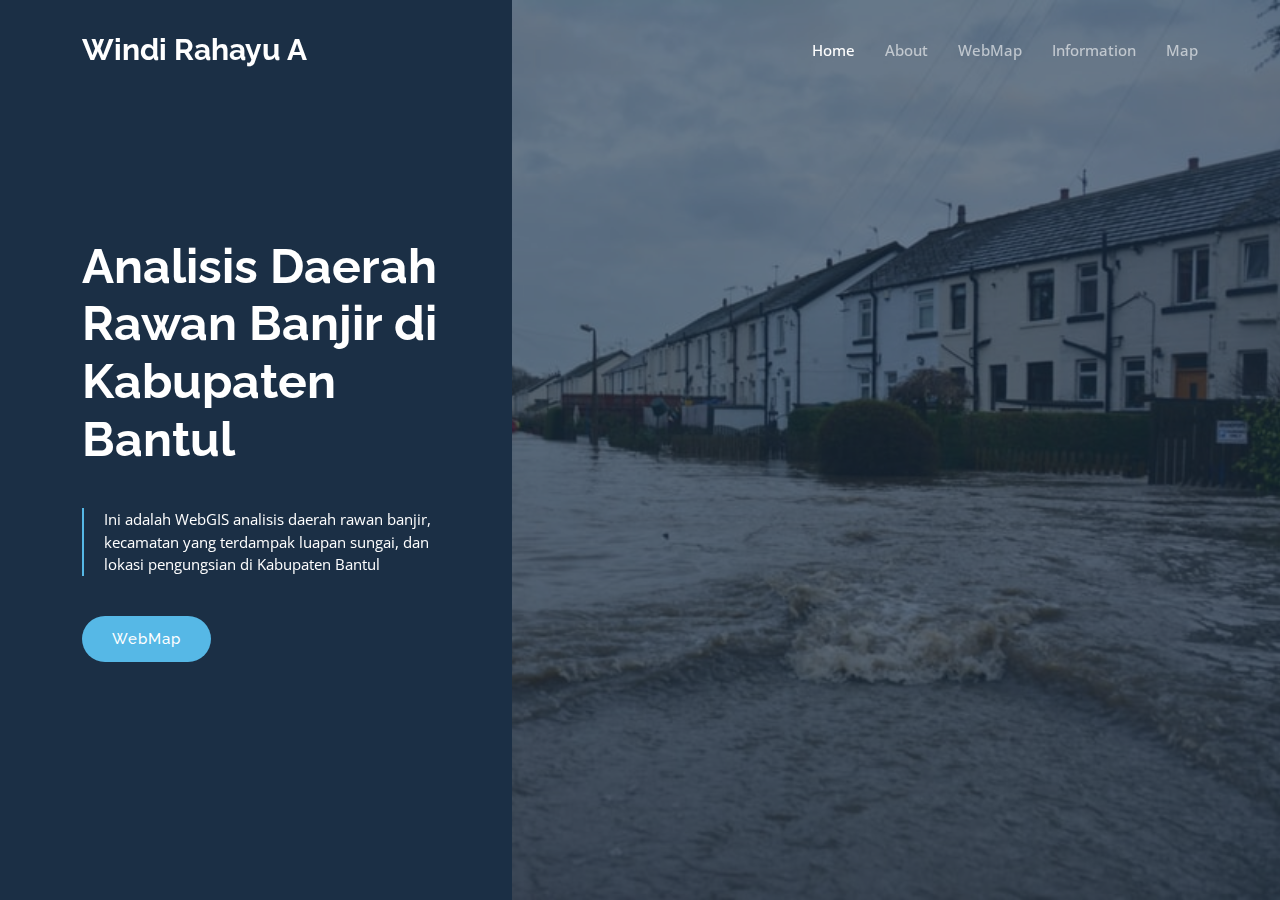
<file: index.html>
<!doctype html>
<html lang="en">
    <head>
        <meta charset="utf-8">
        <meta http-equiv="X-UA-Compatible" content="IE=edge">
        <meta name="viewport" content="initial-scale=1,user-scalable=no,maximum-scale=1,width=device-width">
        <meta name="mobile-web-app-capable" content="yes">
        <meta name="apple-mobile-web-app-capable" content="yes">
        <link rel="stylesheet" href="css/leaflet.css">
        <link rel="stylesheet" href="css/qgis2web.css"><link rel="stylesheet" href="css/fontawesome-all.min.css">
        <link rel="stylesheet" href="css/leaflet-control-geocoder.Geocoder.css">
        <link rel="stylesheet" href="css/leaflet-measure.css">
		
		<meta content="" name="description">
		<meta content="" name="keywords">

  <!-- Google Fonts -->
  <link rel="preconnect" href="https://fonts.googleapis.com">
  <link rel="preconnect" href="https://fonts.gstatic.com" crossorigin>
  <link href="https://fonts.googleapis.com/css2?family=Open+Sans:ital,wght@0,300;0,400;0,500;0,600;0,700;1,300;1,400;1,600;1,700&family=Montserrat:ital,wght@0,300;0,400;0,500;0,600;0,700;1,300;1,400;1,500;1,600;1,700&family=Raleway:ital,wght@0,300;0,400;0,500;0,600;0,700;1,300;1,400;1,500;1,600;1,700&display=swap" rel="stylesheet">

  <!-- Vendor CSS Files -->
  <link href="vendor/bootstrap/css/bootstrap.min.css" rel="stylesheet">
  <link href="vendor/bootstrap-icons/bootstrap-icons.css" rel="stylesheet">
  <link href="vendor/aos/aos.css" rel="stylesheet">
  <link href="vendor/glightbox/css/glightbox.min.css" rel="stylesheet">
  <link href="vendor/swiper/swiper-bundle.min.css" rel="stylesheet">
  <link href="vendor/remixicon/remixicon.css" rel="stylesheet">

  <!-- Template Main CSS File -->
  <link href="css/main.css" rel="stylesheet">
  
    </head>
    <body>
	<body class="page-index">

  <!-- ======= Header ======= -->
  <header id="header" class="header d-flex align-items-center fixed-top">
    <div class="container-fluid container-xl d-flex align-items-center justify-content-between">
      <a href="index.html" class="logo d-flex align-items-center">
        <!-- Uncomment the line below if you also wish to use an image logo -->
        <!-- <img src="assets/img/logo.png" alt=""> -->
        <h1 class="d-flex align-items-center">Windi Rahayu A</h1>
      </a>

      <i class="mobile-nav-toggle mobile-nav-show bi bi-list"></i>
      <i class="mobile-nav-toggle mobile-nav-hide d-none bi bi-x"></i>

      <nav id="navbar" class="navbar">
        <ul>
          <li><a href="index.html" class="active">Home</a></li>
          <li><a href="about.html">About</a></li>
          <li><a href="webmap.html">WebMap</a></li>
          <li><a href="information.html">Information</a></li>
          <li><a href="map.html">Map</a></li>
        </ul>
      </nav><!-- .navbar -->
    </div>
  </header><!-- End Header -->

  <!-- ======= Hero Section ======= -->
  <section id="hero" class="hero d-flex align-items-center">
    <div class="container">
      <div class="row">
        <div class="col-xl-4">
          <h2 data-aos="fade-up">Analisis Daerah Rawan Banjir di Kabupaten Bantul</h2>
          <blockquote data-aos="fade-up" data-aos-delay="100">
            <p>Ini adalah WebGIS analisis daerah rawan banjir, kecamatan yang terdampak luapan sungai, dan lokasi pengungsian di Kabupaten Bantul</p>
          </blockquote>
          <div class="d-flex" data-aos="fade-up" data-aos-delay="200">
            <a href="webmap.html" class="btn-get-started">WebMap</a>
          </div>
        </div>
      </div>
    </div>
  </section><!-- End Hero Section -->


  <!-- Vendor JS Files -->
  <script src="vendor/bootstrap/js/bootstrap.bundle.min.js"></script>
  <script src="vendor/aos/aos.js"></script>
  <script src="vendor/glightbox/js/glightbox.min.js"></script>
  <script src="vendor/swiper/swiper-bundle.min.js"></script>
  <script src="vendor/isotope-layout/isotope.pkgd.min.js"></script>
  <script src="vendor/php-email-form/validate.js"></script>

  <!-- Template Main JS File -->
  <script src="js/main.js"></script>
  
		 
    </body>
</html>
</file>
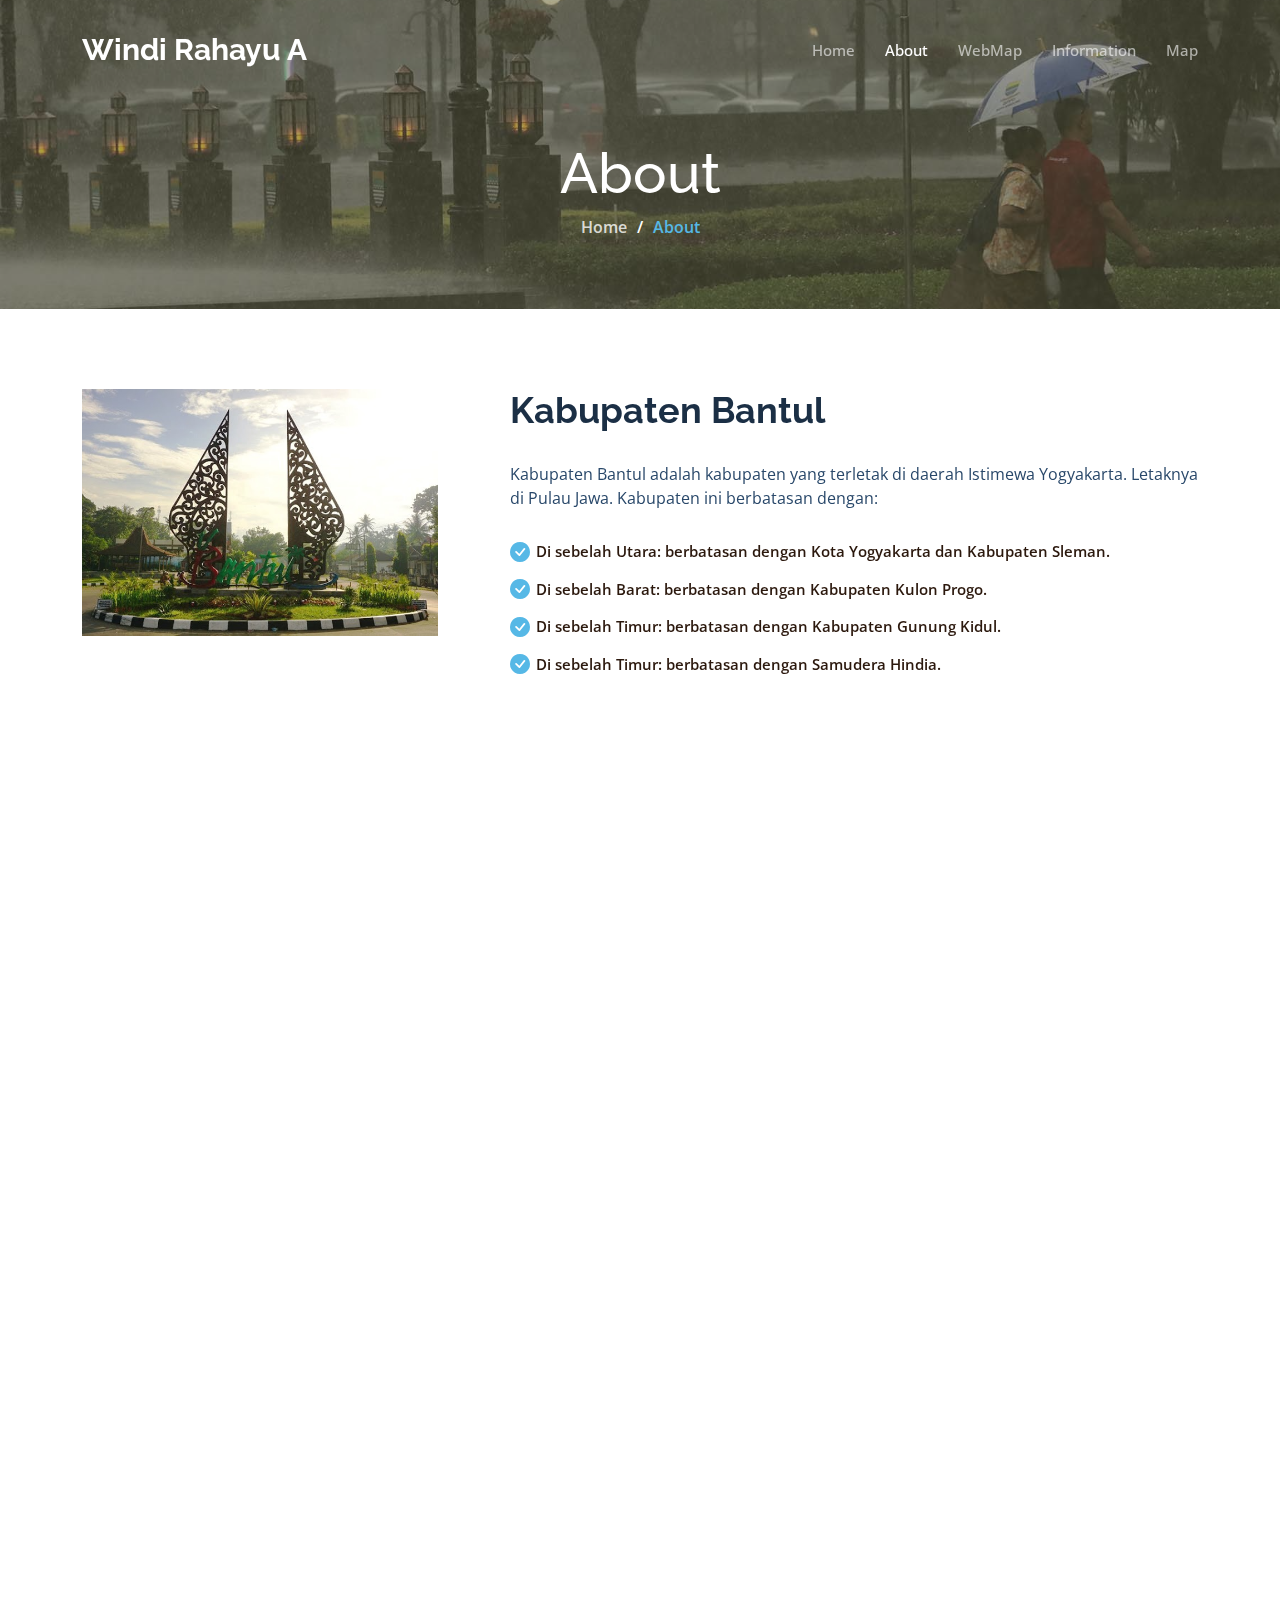
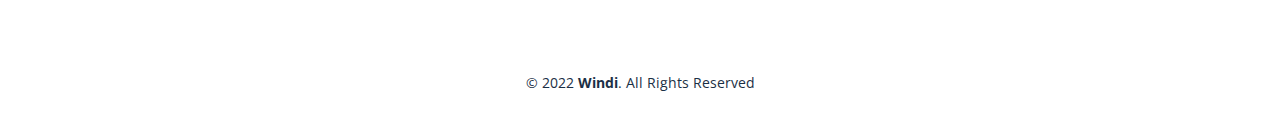
<file: about.html>
<!DOCTYPE html>
<html lang="en">

<head>
  <meta charset="utf-8">
  <meta content="width=device-width, initial-scale=1.0" name="viewport">

  <title>WebGIS UAS</title>
  <meta content="" name="description">
  <meta content="" name="keywords">


  <!-- Google Fonts -->
  <link rel="preconnect" href="https://fonts.googleapis.com">
  <link rel="preconnect" href="https://fonts.gstatic.com" crossorigin>
  <link href="https://fonts.googleapis.com/css2?family=Open+Sans:ital,wght@0,300;0,400;0,500;0,600;0,700;1,300;1,400;1,600;1,700&family=Montserrat:ital,wght@0,300;0,400;0,500;0,600;0,700;1,300;1,400;1,500;1,600;1,700&family=Raleway:ital,wght@0,300;0,400;0,500;0,600;0,700;1,300;1,400;1,500;1,600;1,700&display=swap" rel="stylesheet">

  <!-- Vendor CSS Files -->
  <link href="vendor/bootstrap/css/bootstrap.min.css" rel="stylesheet">
  <link href="vendor/bootstrap-icons/bootstrap-icons.css" rel="stylesheet">
  <link href="vendor/aos/aos.css" rel="stylesheet">
  <link href="vendor/glightbox/css/glightbox.min.css" rel="stylesheet">
  <link href="vendor/swiper/swiper-bundle.min.css" rel="stylesheet">
  <link href="vendor/remixicon/remixicon.css" rel="stylesheet">

  <!-- Template Main CSS File -->
  <link href="css/main.css" rel="stylesheet">

</head>

<body class="page-about">

  <!-- ======= Header ======= -->
  <header id="header" class="header d-flex align-items-center fixed-top">
    <div class="container-fluid container-xl d-flex align-items-center justify-content-between">

      <a href="index.html" class="logo d-flex align-items-center">
        <!-- Uncomment the line below if you also wish to use an image logo -->
        <!-- <img src="assets/img/logo.png" alt=""> -->
        <h1 class="d-flex align-items-center">Windi Rahayu A</h1>
      </a>

      <i class="mobile-nav-toggle mobile-nav-show bi bi-list"></i>
      <i class="mobile-nav-toggle mobile-nav-hide d-none bi bi-x"></i>

      <nav id="navbar" class="navbar">
        <ul>
          <li><a href="index.html">Home</a></li>
          <li><a href="about.html" class="active">About</a></li>
          <li><a href="webmap.html">WebMap</a></li>
          <li><a href="information.html">Information</a></li>
          <li><a href="map.html">Map</a></li>
        </ul>
      </nav><!-- .navbar -->
    </div>
  </header><!-- End Header -->

  <main id="main">

    <!-- ======= Breadcrumbs ======= -->
    <div class="breadcrumbs d-flex align-items-center" style="background-image: url('img/about-header.jpg');">
      <div class="container position-relative d-flex flex-column align-items-center">

        <h2>About</h2>
        <ol>
          <li><a href="index.html">Home</a></li>
          <li>About</li>
        </ol>

      </div>
    </div><!-- End Breadcrumbs -->
	
	<!-- ======= About Section ======= -->
    <section id="about" class="about">
      <div class="container" data-aos="fade-up">

        <div class="row gy-4" data-aos="fade-up">
          <div class="col-lg-4">
            <img src="img/bantul.jpg" class="img-fluid" alt="">
          </div>
          <div class="col-lg-8">
            <div class="content ps-lg-5">
              <h3>Kabupaten Bantul</h3>
              <p>
                Kabupaten Bantul adalah kabupaten yang terletak di daerah Istimewa Yogyakarta. Letaknya di Pulau Jawa. Kabupaten ini berbatasan dengan:
              </p>
              <ul>
                <li><i class="bi bi-check-circle-fill"></i> Di sebelah Utara: berbatasan dengan Kota Yogyakarta dan Kabupaten Sleman.</li>
                <li><i class="bi bi-check-circle-fill"></i> Di sebelah Barat: berbatasan dengan Kabupaten Kulon Progo.</li>
                <li><i class="bi bi-check-circle-fill"></i> Di sebelah Timur: berbatasan dengan Kabupaten Gunung Kidul.</li>
				<li><i class="bi bi-check-circle-fill"></i> Di sebelah Timur: berbatasan dengan Samudera Hindia.</li>
              </ul>
            </div>
          </div>
        </div>
      </div>
    </section><!-- End About Section -->

    <!-- ======= Why Choose Us Section ======= -->
    <section id="why-us" class="why-us">
      <div class="container" data-aos="fade-up">
        <div class="section-header">
          <h2>Informasi Umum</h2>
        </div>

        <div class="row g-0" data-aos="fade-up" data-aos-delay="200">

          <div class="col-xl-5 img-bg" style="background-image: url('img/kecamatan.png')"></div>
          <div class="col-xl-7 slides  position-relative">

            <div class="slides-1 swiper">
              <div class="swiper-wrapper">

                <div class="swiper-slide">
                  <div class="item">
                    <h3 class="mb-3">Administrative Districts</h3>
                    <p>Kabupaten Bantul terbagi menjadi 17 Kecamatan dan 75 Kelurahan. Berdasarkan Sensus 2010, populasi Kabupaten Bantul yaitu 911.503 jiwa dan meningkat menjadi 985.770 jiwa pada Sensus 2020 yang tersebar di wilayah seluas 508,13 kilometer persegi.</p>
                  </div>
                </div><!-- End slide item -->

                <div class="swiper-slide">
                  <div class="item">
                    <h3 class="mb-3">Kecamatan</h3>
                    <p>Kecamatan yang ada di Kabupaten Bantul yaitu Bambanglipuro, Banguntapan, Bantul, Dlingo, Imogiri, Jetis, Kasihan, Kretek, Pajangan, Pandak, Piyungan, Pleret, Pundong, Sanden, Sedayu, Sewon, dan Srandakan.</p>
                  </div>
                </div><!-- End slide item -->

                <div class="swiper-slide">
                  <div class="item">
                    <h3 class="mb-3">Kelurahan</h3>
                    <p>Kelurahan yang ada di Kabupaten Bantul yaitu Mulyodadi, Sidomulyo, Sumbermulyo, Banguntapan, Baturetno, Jagalan, Jambidan, Potorono, Singosaren, Tamanan,
					Wirokerten, Bantul, Palbapang, Ringinharjo, Sabdodadi, Trirenggo, Dlingo, Jatimulyo, Mangunan, Muntuk, Temuwuh, Terong, Girirejo, 
					Imogiri, Karangtalun, Karangtengah, Kebonagung, Selopaioro, Sriharjo, Wukirsari, Canden, Patalan, Sumberagung, Trimulyo, Bangunjiwo, Ngestiharjo,
					Tamantirto, Tirtonirmolo, Donotirto, Parangtritis, Tirtohargo, Tirtomulyo, Tritosari, Guwosari, Sendangsari, Triwidadi, Caturharjo,
					Gilangharjo, Triharjo, Wijirejo, Srimulyo, Sitimulyo, Srimartani, Bawuran, Pleret, Segoroyoso, Wonokromo, Wonolelo, Panjangrejo, Sloharjo,
					Srihardono, Gadingsari, Gadingharjo, Murtigading, Srigading, Argodadi, Argorejo, Argosari, Argomulyo, Bangunharjo, Panggungharjo, Pendowoharjo, Timbulharjo
					Poncosari, Trimurti.</p>
                  </div>
                </div><!-- End slide item -->

              </div>
              <div class="swiper-pagination"></div>
            </div>
            <div class="swiper-button-prev"></div>
            <div class="swiper-button-next"></div>
          </div>

        </div>

      </div>
    </section><!-- End Why Choose Us Section -->


  <!-- ======= Footer ======= -->
  <footer id="footer" class="footer">
    <div class="footer-legal">
      <div class="container">
        <div class="copyright">
          &copy; 2022 <strong><span>Windi</span></strong>. All Rights Reserved
        </div>
      </div>
    </div>
  </footer><!-- End Footer -->
  <!-- End Footer -->

  <a href="#" class="scroll-top d-flex align-items-center justify-content-center"><i class="bi bi-arrow-up-short"></i></a>

  <div id="preloader"></div>

  <!-- Vendor JS Files -->
  <script src="vendor/bootstrap/js/bootstrap.bundle.min.js"></script>
  <script src="vendor/aos/aos.js"></script>
  <script src="vendor/glightbox/js/glightbox.min.js"></script>
  <script src="vendor/swiper/swiper-bundle.min.js"></script>
  <script src="vendor/isotope-layout/isotope.pkgd.min.js"></script>
  <script src="vendor/php-email-form/validate.js"></script>

  <!-- Template Main JS File -->
  <script src="js/main.js"></script>

</body>

</html>
</file>
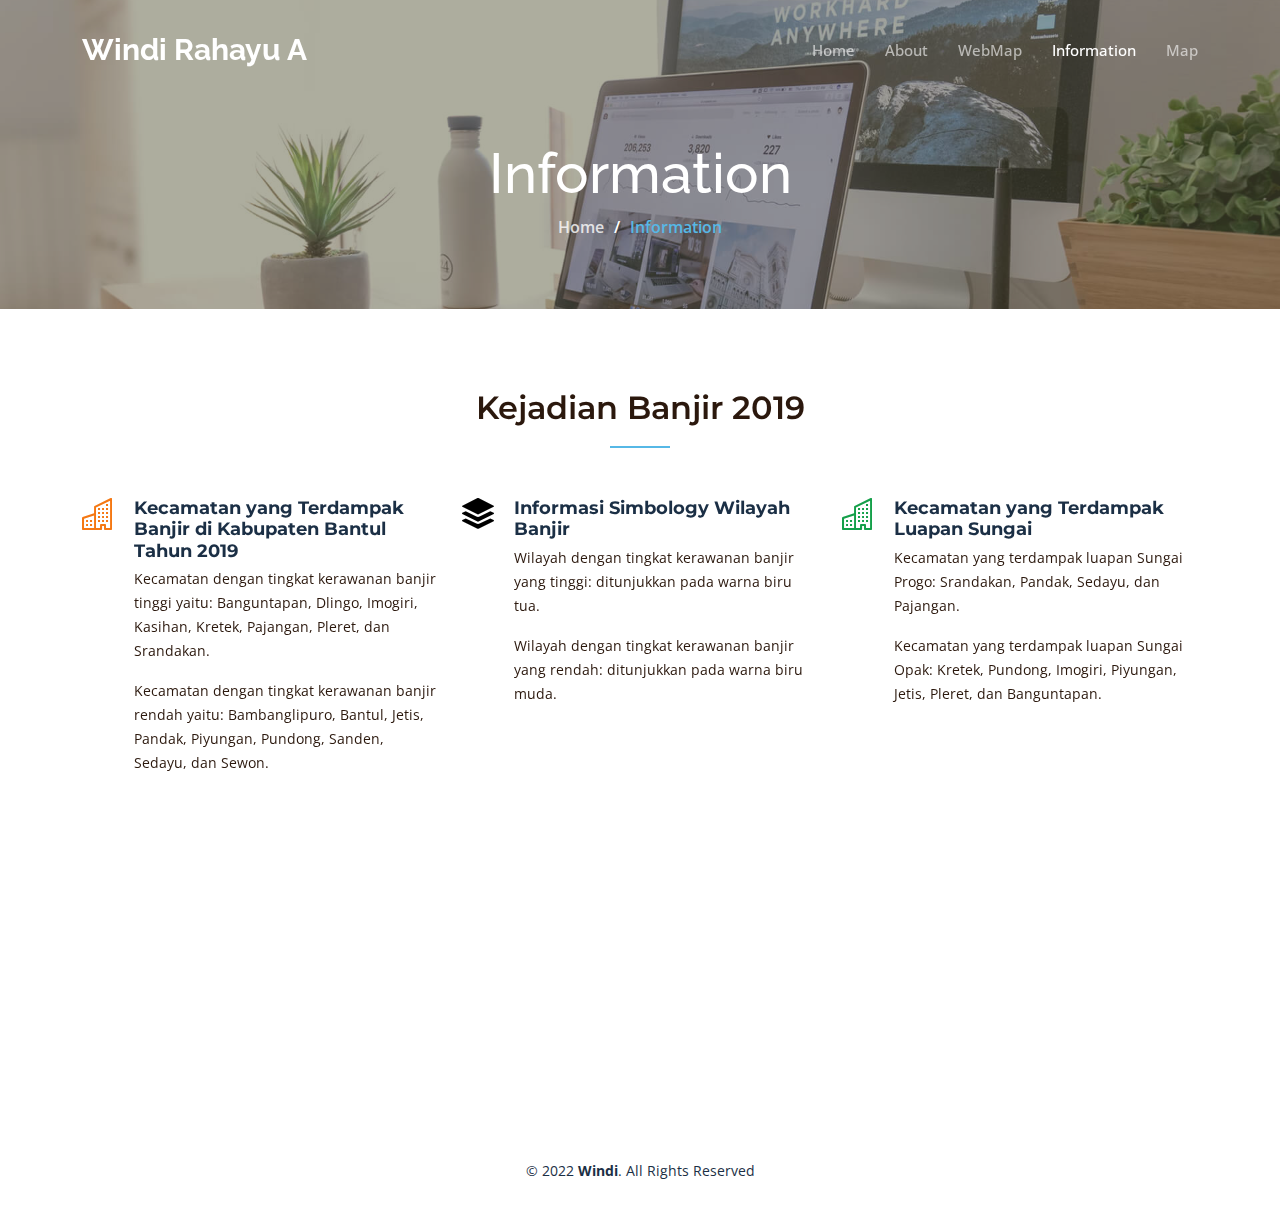
<file: information.html>
<!DOCTYPE html>
<html lang="en">

<head>
  <meta charset="utf-8">
  <meta content="width=device-width, initial-scale=1.0" name="viewport">

  <title>WebGIS UAS</title>
  <meta content="" name="description">
  <meta content="" name="keywords">

  <!-- Google Fonts -->
  <link rel="preconnect" href="https://fonts.googleapis.com">
  <link rel="preconnect" href="https://fonts.gstatic.com" crossorigin>
  <link href="https://fonts.googleapis.com/css2?family=Open+Sans:ital,wght@0,300;0,400;0,500;0,600;0,700;1,300;1,400;1,600;1,700&family=Montserrat:ital,wght@0,300;0,400;0,500;0,600;0,700;1,300;1,400;1,500;1,600;1,700&family=Raleway:ital,wght@0,300;0,400;0,500;0,600;0,700;1,300;1,400;1,500;1,600;1,700&display=swap" rel="stylesheet">

  <!-- Vendor CSS Files -->
  <link href="vendor/bootstrap/css/bootstrap.min.css" rel="stylesheet">
  <link href="vendor/bootstrap-icons/bootstrap-icons.css" rel="stylesheet">
  <link href="vendor/aos/aos.css" rel="stylesheet">
  <link href="vendor/glightbox/css/glightbox.min.css" rel="stylesheet">
  <link href="vendor/swiper/swiper-bundle.min.css" rel="stylesheet">
  <link href="vendor/remixicon/remixicon.css" rel="stylesheet">

  <!-- Template Main CSS File -->
  <link href="css/main.css" rel="stylesheet">

</head>

<body class="page-services">

  <!-- ======= Header ======= -->
  <header id="header" class="header d-flex align-items-center fixed-top">
    <div class="container-fluid container-xl d-flex align-items-center justify-content-between">

      <a href="index.html" class="logo d-flex align-items-center">
        <h1 class="d-flex align-items-center">Windi Rahayu A</h1>
      </a>

      <i class="mobile-nav-toggle mobile-nav-show bi bi-list"></i>
      <i class="mobile-nav-toggle mobile-nav-hide d-none bi bi-x"></i>

      <nav id="navbar" class="navbar">
        <ul>
          <li><a href="index.html">Home</a></li>
          <li><a href="about.html">About</a></li>
		  <li><a href="webmap.html">WebMap</a></li>
          <li><a href="information.html" class="active">Information</a></li>
          <li><a href="map.html">Map</a></li>
        </ul>
      </nav><!-- .navbar -->

    </div>
  </header><!-- End Header -->

  <main id="main">

    <!-- ======= Breadcrumbs ======= -->
    <div class="breadcrumbs d-flex align-items-center" style="background-image: url('img/services-header.jpg');">
      <div class="container position-relative d-flex flex-column align-items-center">

        <h2>Information</h2>
        <ol>
          <li><a href="index.html">Home</a></li>
          <li>Information</li>
        </ol>

      </div>
    </div><!-- End Breadcrumbs -->

    <!-- ======= Our Services Section ======= -->
    <section id="services-list" class="services-list">
      <div class="container" data-aos="fade-up">

        <div class="section-header">
          <h2>Kejadian Banjir 2019</h2>

        </div>

        <div class="row gy-5">

          <div class="col-lg-4 col-md-6 service-item d-flex" data-aos="fade-up" data-aos-delay="100">
            <div class="icon flex-shrink-0"><i class="bi bi-building" style="color: #f57813;"></i></div>
            <div>
              <h4 class="title"><a href="#" class="stretched-link">Kecamatan yang Terdampak Banjir di Kabupaten Bantul Tahun 2019</a></h4>
              <p class="description">Kecamatan dengan tingkat kerawanan banjir tinggi yaitu: Banguntapan, Dlingo, Imogiri, Kasihan, Kretek, Pajangan, Pleret, dan Srandakan.</p>
			  <p class="description">Kecamatan dengan tingkat kerawanan banjir rendah yaitu: Bambanglipuro, Bantul, Jetis, Pandak, Piyungan, Pundong, Sanden, Sedayu, dan Sewon.</p>
            </div>
          </div>
          <!-- End Service Item -->
		  
		  <div class="col-lg-4 col-md-6 service-item d-flex" data-aos="fade-up" data-aos-delay="600">
            <div class="icon flex-shrink-0"><i class="bi bi-stack" style="color: #000000;"></i></div>
            <div>
              <h4 class="title"><a href="#" class="stretched-link">Informasi Simbology Wilayah Banjir</a></h4>
              <p class="description">Wilayah dengan tingkat kerawanan banjir yang tinggi: ditunjukkan pada warna biru tua.</p>
			  <p class="description">Wilayah dengan tingkat kerawanan banjir yang rendah: ditunjukkan pada warna biru muda.</p>
            </div>
          </div><!-- End Service Item -->

          <div class="col-lg-4 col-md-6 service-item d-flex" data-aos="fade-up" data-aos-delay="200">
            <div class="icon flex-shrink-0"><i class="bi bi-building" style="color: #15a04a;"></i></div>
            <div>
              <h4 class="title"><a href="#" class="stretched-link">Kecamatan yang Terdampak Luapan Sungai</a></h4>
              <p class="description">Kecamatan yang terdampak luapan Sungai Progo: Srandakan, Pandak, Sedayu, dan Pajangan.</p>
			  <p class="description">Kecamatan yang terdampak luapan Sungai Opak: Kretek, Pundong, Imogiri, Piyungan, Jetis, Pleret, dan Banguntapan.</p>
            </div>
          </div><!-- End Service Item -->

          <div class="col-lg-4 col-md-6 service-item d-flex" data-aos="fade-up" data-aos-delay="300">
            <div class="icon flex-shrink-0"><i class="bi bi-rulers" style="color: #8a8a5c;"></i></div>
            <div>
              <h4 class="title"><a href="#" class="stretched-link">Luas Kecamatan Terdampak Luapan Sungai</a></h4>
              <p class="description">Total luas kecamatan yang terdampak luapan Sungai Progo dan Sungai Opak sejauh 500 meter di kanan dan kirinya yaitu 231,207 kilometer persegi </p>
            </div>
          </div><!-- End Service Item -->

          <div class="col-lg-4 col-md-6 service-item d-flex" data-aos="fade-up" data-aos-delay="400">
            <div class="icon flex-shrink-0"><i class="bi bi-rulers" style="color: #527a7a;"></i></div>
            <div>
              <h4 class="title"><a href="#" class="stretched-link">Luas Wilayah Rawan Banjir</a></h4>
              <p class="description">Luas wilayah yang memiliki tingkat kerawanan banjir rendah yaitu 236,694 kilometer persegi.</p>
			  <p class="description">Luas wilayah yang memiliki tingkat kerawanan banjir tinggi yaitu 275,898 kilometer persegi.</p>
            </div>
          </div><!-- End Service Item -->

          <div class="col-lg-4 col-md-6 service-item d-flex" data-aos="fade-up" data-aos-delay="500">
            <div class="icon flex-shrink-0"><i class="bi bi-house-door" style="color: #000000;"></i></div>
            <div>
              <h4 class="title"><a href="#" class="stretched-link">Lokasi Evakuasi</a></h4>
              <p class="description">Pemilihan lokasi pengungsian yang dapat digunakan untuk para korban bencana banjir yaitu gor, lapangan, sekolah, dan kantor kepala desa. Pertimbangan pemilihan lokasi pengungsian yaitu lokasi yang luas, memiliki lapangan dan toilet, serta aman dari banjir dan luapan sungai besar.</p>
            </div>
          </div><!-- End Service Item -->

        </div>

      </div>
    </section><!-- End Our Services Section -->

    
  <!-- ======= Footer ======= -->
  <footer id="footer" class="footer">
    <div class="footer-legal">
      <div class="container">
        <div class="copyright">
          &copy; 2022 <strong><span>Windi</span></strong>. All Rights Reserved
        </div>
      </div>
    </div>
  </footer><!-- End Footer -->
  <!-- End Footer -->

  <a href="#" class="scroll-top d-flex align-items-center justify-content-center"><i class="bi bi-arrow-up-short"></i></a>

  <div id="preloader"></div>

  <!-- Vendor JS Files -->
  <script src="vendor/bootstrap/js/bootstrap.bundle.min.js"></script>
  <script src="vendor/aos/aos.js"></script>
  <script src="vendor/glightbox/js/glightbox.min.js"></script>
  <script src="vendor/swiper/swiper-bundle.min.js"></script>
  <script src="vendor/isotope-layout/isotope.pkgd.min.js"></script>
  <script src="vendor/php-email-form/validate.js"></script>

  <!-- Template Main JS File -->
  <script src="js/main.js"></script>

</body>

</html>
</file>
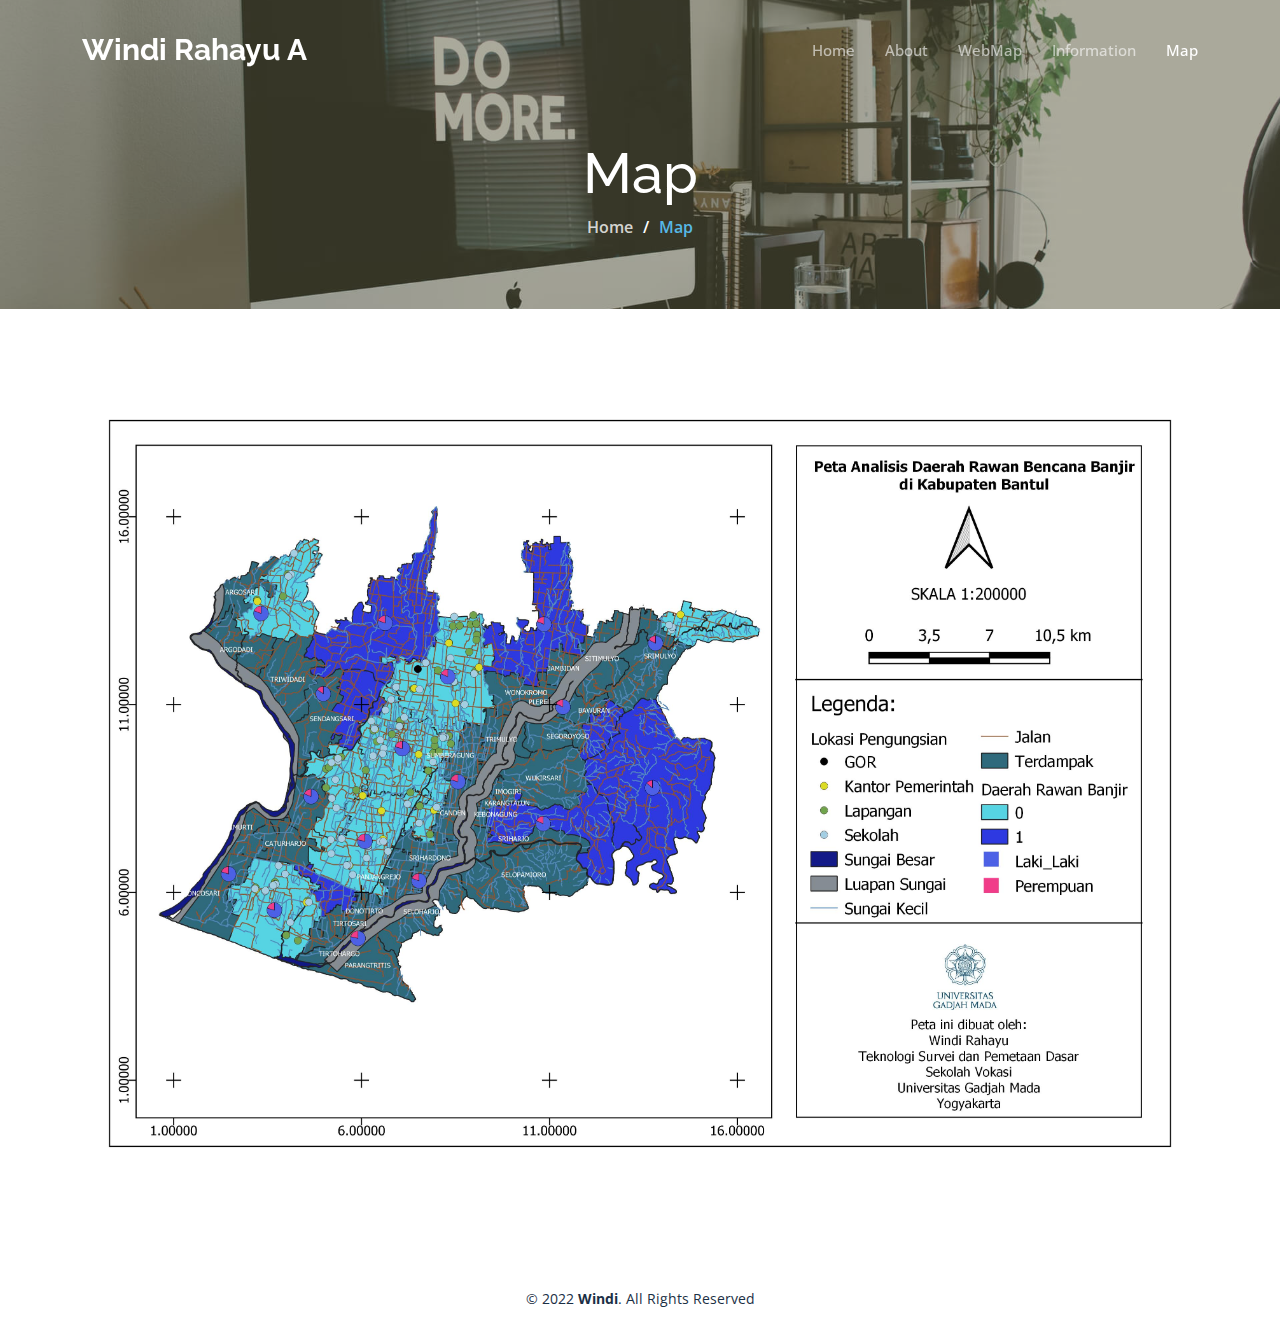
<file: map.html>
<!DOCTYPE html>
<html lang="en">

<head>
  <meta charset="utf-8">
  <meta content="width=device-width, initial-scale=1.0" name="viewport">

  <title>WebGIS UAS</title>
  <meta content="" name="description">
  <meta content="" name="keywords">

  <!-- Google Fonts -->
  <link rel="preconnect" href="https://fonts.googleapis.com">
  <link rel="preconnect" href="https://fonts.gstatic.com" crossorigin>
  <link href="https://fonts.googleapis.com/css2?family=Open+Sans:ital,wght@0,300;0,400;0,500;0,600;0,700;1,300;1,400;1,600;1,700&family=Montserrat:ital,wght@0,300;0,400;0,500;0,600;0,700;1,300;1,400;1,500;1,600;1,700&family=Raleway:ital,wght@0,300;0,400;0,500;0,600;0,700;1,300;1,400;1,500;1,600;1,700&display=swap" rel="stylesheet">

  <!-- Vendor CSS Files -->
  <link href="vendor/bootstrap/css/bootstrap.min.css" rel="stylesheet">
  <link href="vendor/bootstrap-icons/bootstrap-icons.css" rel="stylesheet">
  <link href="vendor/aos/aos.css" rel="stylesheet">
  <link href="vendor/glightbox/css/glightbox.min.css" rel="stylesheet">
  <link href="vendor/swiper/swiper-bundle.min.css" rel="stylesheet">
  <link href="vendor/remixicon/remixicon.css" rel="stylesheet">

  <!-- Template Main CSS File -->
  <link href="css/main.css" rel="stylesheet">

</head>

<body class="page-portfolio">

  <!-- ======= Header ======= -->
  <header id="header" class="header d-flex align-items-center fixed-top">
    <div class="container-fluid container-xl d-flex align-items-center justify-content-between">

      <a href="index.html" class="logo d-flex align-items-center">
        <!-- Uncomment the line below if you also wish to use an image logo -->
        <!-- <img src="assets/img/logo.png" alt=""> -->
        <h1 class="d-flex align-items-center">Windi Rahayu A</h1>
      </a>

      <i class="mobile-nav-toggle mobile-nav-show bi bi-list"></i>
      <i class="mobile-nav-toggle mobile-nav-hide d-none bi bi-x"></i>

      <nav id="navbar" class="navbar">
        <ul>
          <li><a href="index.html">Home</a></li>
          <li><a href="about.html">About</a></li>
          <li><a href="webmap.html">WebMap</a></li>
		  <li><a href="information.html">Information</a></li>
          <li><a href="map.html" class="active">Map</a></li>
        </ul>
      </nav><!-- .navbar -->

    </div>
  </header><!-- End Header -->

  <main id="main">

    <!-- ======= Breadcrumbs ======= -->
    <div class="breadcrumbs d-flex align-items-center" style="background-image: url('img/portfolio-header.jpg');">
      <div class="container position-relative d-flex flex-column align-items-center">

        <h2>Map</h2>
        <ol>
          <li><a href="index.html">Home</a></li>
          <li>Map</li>
        </ol>

      </div>
    </div><!-- End Breadcrumbs -->

    <!-- ======= Portfolio Section ======= -->
    <section id="portfolio" class="portfolio">
      <div class="container" data-aos="fade-up">
          <div class="row gy-4 portfolio-container" data-aos="fade-up" data-aos-delay="300">
            <div class="col-lg-12 col-md-12 portfolio-item filter-app">
              <img src="img/portfolio/peta.jpg" class="img-fluid" alt="">
              <div class="portfolio-info">
                <h4>Peta Analisis Daerah Rawan Banjir di Kabupaten Bantul</h4>
                <a href="img/portfolio/peta.jpg" title="Peta Analisis Daerah Rawan Banjir di Kabupaten Bantul" data-gallery="portfolio-gallery-app" class="glightbox preview-link"><i class="bi bi-zoom-in"></i></a>
              </div>
        </div>

      </div>
    </section><!-- End Portfolio Section -->

  </main><!-- End #main -->

  <!-- ======= Footer ======= -->
  <footer id="footer" class="footer">
    <div class="footer-legal">
      <div class="container">
        <div class="copyright">
          &copy; 2022 <strong><span>Windi</span></strong>. All Rights Reserved
        </div>
      </div>
    </div>
  </footer><!-- End Footer -->
  <!-- End Footer -->
  <a href="#" class="scroll-top d-flex align-items-center justify-content-center"><i class="bi bi-arrow-up-short"></i></a>

  <div id="preloader"></div>

  <!-- Vendor JS Files -->
  <script src="vendor/bootstrap/js/bootstrap.bundle.min.js"></script>
  <script src="vendor/aos/aos.js"></script>
  <script src="vendor/glightbox/js/glightbox.min.js"></script>
  <script src="vendor/swiper/swiper-bundle.min.js"></script>
  <script src="vendor/isotope-layout/isotope.pkgd.min.js"></script>
  <script src="vendor/php-email-form/validate.js"></script>

  <!-- Template Main JS File -->
  <script src="js/main.js"></script>

</body>

</html>
</file>
<file: css/leaflet.css>
/* required styles */

.leaflet-pane,
.leaflet-tile,
.leaflet-marker-icon,
.leaflet-marker-shadow,
.leaflet-tile-container,
.leaflet-pane > svg,
.leaflet-pane > canvas,
.leaflet-zoom-box,
.leaflet-image-layer,
.leaflet-layer {
	position: absolute;
	left: 0;
	top: 0;
	}
.leaflet-container {
	overflow: hidden;
	}
.leaflet-tile,
.leaflet-marker-icon,
.leaflet-marker-shadow {
	-webkit-user-select: none;
	   -moz-user-select: none;
	        user-select: none;
	  -webkit-user-drag: none;
	}
/* Prevents IE11 from highlighting tiles in blue */
.leaflet-tile::selection {
	background: transparent;
}
/* Safari renders non-retina tile on retina better with this, but Chrome is worse */
.leaflet-safari .leaflet-tile {
	image-rendering: -webkit-optimize-contrast;
	}
/* hack that prevents hw layers "stretching" when loading new tiles */
.leaflet-safari .leaflet-tile-container {
	width: 1600px;
	height: 1600px;
	-webkit-transform-origin: 0 0;
	}
.leaflet-marker-icon,
.leaflet-marker-shadow {
	display: block;
	}
/* .leaflet-container svg: reset svg max-width decleration shipped in Joomla! (joomla.org) 3.x */
/* .leaflet-container img: map is broken in FF if you have max-width: 100% on tiles */
.leaflet-container .leaflet-overlay-pane svg,
.leaflet-container .leaflet-marker-pane img,
.leaflet-container .leaflet-shadow-pane img,
.leaflet-container .leaflet-tile-pane img,
.leaflet-container img.leaflet-image-layer,
.leaflet-container .leaflet-tile {
	max-width: none !important;
	max-height: none !important;
	}

.leaflet-container.leaflet-touch-zoom {
	-ms-touch-action: pan-x pan-y;
	touch-action: pan-x pan-y;
	}
.leaflet-container.leaflet-touch-drag {
	-ms-touch-action: pinch-zoom;
	/* Fallback for FF which doesn't support pinch-zoom */
	touch-action: none;
	touch-action: pinch-zoom;
}
.leaflet-container.leaflet-touch-drag.leaflet-touch-zoom {
	-ms-touch-action: none;
	touch-action: none;
}
.leaflet-container {
	-webkit-tap-highlight-color: transparent;
}
.leaflet-container a {
	-webkit-tap-highlight-color: rgba(51, 181, 229, 0.4);
}
.leaflet-tile {
	filter: inherit;
	visibility: hidden;
	}
.leaflet-tile-loaded {
	visibility: inherit;
	}
.leaflet-zoom-box {
	width: 0;
	height: 0;
	-moz-box-sizing: border-box;
	     box-sizing: border-box;
	z-index: 800;
	}
/* workaround for https://bugzilla.mozilla.org/show_bug.cgi?id=888319 */
.leaflet-overlay-pane svg {
	-moz-user-select: none;
	}

.leaflet-pane         { z-index: 400; }

.leaflet-tile-pane    { z-index: 200; }
.leaflet-overlay-pane { z-index: 400; }
.leaflet-shadow-pane  { z-index: 500; }
.leaflet-marker-pane  { z-index: 600; }
.leaflet-tooltip-pane   { z-index: 650; }
.leaflet-popup-pane   { z-index: 700; }

.leaflet-map-pane canvas { z-index: 100; }
.leaflet-map-pane svg    { z-index: 200; }

.leaflet-vml-shape {
	width: 1px;
	height: 1px;
	}
.lvml {
	behavior: url(#default#VML);
	display: inline-block;
	position: absolute;
	}


/* control positioning */

.leaflet-control {
	position: relative;
	z-index: 800;
	pointer-events: visiblePainted; /* IE 9-10 doesn't have auto */
	pointer-events: auto;
	}
.leaflet-top,
.leaflet-bottom {
	position: absolute;
	z-index: 1000;
	pointer-events: none;
	}
.leaflet-top {
	top: 0;
	}
.leaflet-right {
	right: 0;
	}
.leaflet-bottom {
	bottom: 0;
	}
.leaflet-left {
	left: 0;
	}
.leaflet-control {
	float: left;
	clear: both;
	}
.leaflet-right .leaflet-control {
	float: right;
	}
.leaflet-top .leaflet-control {
	margin-top: 10px;
	}
.leaflet-bottom .leaflet-control {
	margin-bottom: 10px;
	}
.leaflet-left .leaflet-control {
	margin-left: 10px;
	}
.leaflet-right .leaflet-control {
	margin-right: 10px;
	}


/* zoom and fade animations */

.leaflet-fade-anim .leaflet-tile {
	will-change: opacity;
	}
.leaflet-fade-anim .leaflet-popup {
	opacity: 0;
	-webkit-transition: opacity 0.2s linear;
	   -moz-transition: opacity 0.2s linear;
	        transition: opacity 0.2s linear;
	}
.leaflet-fade-anim .leaflet-map-pane .leaflet-popup {
	opacity: 1;
	}
.leaflet-zoom-animated {
	-webkit-transform-origin: 0 0;
	    -ms-transform-origin: 0 0;
	        transform-origin: 0 0;
	}
.leaflet-zoom-anim .leaflet-zoom-animated {
	will-change: transform;
	}
.leaflet-zoom-anim .leaflet-zoom-animated {
	-webkit-transition: -webkit-transform 0.25s cubic-bezier(0,0,0.25,1);
	   -moz-transition:    -moz-transform 0.25s cubic-bezier(0,0,0.25,1);
	        transition:         transform 0.25s cubic-bezier(0,0,0.25,1);
	}
.leaflet-zoom-anim .leaflet-tile,
.leaflet-pan-anim .leaflet-tile {
	-webkit-transition: none;
	   -moz-transition: none;
	        transition: none;
	}

.leaflet-zoom-anim .leaflet-zoom-hide {
	visibility: hidden;
	}


/* cursors */

.leaflet-interactive {
	cursor: pointer;
	}
.leaflet-grab {
	cursor: -webkit-grab;
	cursor:    -moz-grab;
	cursor:         grab;
	}
.leaflet-crosshair,
.leaflet-crosshair .leaflet-interactive {
	cursor: crosshair;
	}
.leaflet-popup-pane,
.leaflet-control {
	cursor: auto;
	}
.leaflet-dragging .leaflet-grab,
.leaflet-dragging .leaflet-grab .leaflet-interactive,
.leaflet-dragging .leaflet-marker-draggable {
	cursor: move;
	cursor: -webkit-grabbing;
	cursor:    -moz-grabbing;
	cursor:         grabbing;
	}

/* marker & overlays interactivity */
.leaflet-marker-icon,
.leaflet-marker-shadow,
.leaflet-image-layer,
.leaflet-pane > svg path,
.leaflet-tile-container {
	pointer-events: none;
	}

.leaflet-marker-icon.leaflet-interactive,
.leaflet-image-layer.leaflet-interactive,
.leaflet-pane > svg path.leaflet-interactive,
svg.leaflet-image-layer.leaflet-interactive path {
	pointer-events: visiblePainted; /* IE 9-10 doesn't have auto */
	pointer-events: auto;
	}

/* visual tweaks */

.leaflet-container {
	background: #ddd;
	outline: 0;
	}
.leaflet-container a {
	color: #0078A8;
	}
.leaflet-container a.leaflet-active {
	outline: 2px solid orange;
	}
.leaflet-zoom-box {
	border: 2px dotted #38f;
	background: rgba(255,255,255,0.5);
	}


/* general typography */
.leaflet-container {
	font: 12px/1.5 "Helvetica Neue", Arial, Helvetica, sans-serif;
	}


/* general toolbar styles */

.leaflet-bar {
	box-shadow: 0 1px 5px rgba(0,0,0,0.65);
	border-radius: 4px;
	}
.leaflet-bar a,
.leaflet-bar a:hover {
	background-color: #fff;
	border-bottom: 1px solid #ccc;
	width: 26px;
	height: 26px;
	line-height: 26px;
	display: block;
	text-align: center;
	text-decoration: none;
	color: black;
	}
.leaflet-bar a,
.leaflet-control-layers-toggle {
	background-position: 50% 50%;
	background-repeat: no-repeat;
	display: block;
	}
.leaflet-bar a:hover {
	background-color: #f4f4f4;
	}
.leaflet-bar a:first-child {
	border-top-left-radius: 4px;
	border-top-right-radius: 4px;
	}
.leaflet-bar a:last-child {
	border-bottom-left-radius: 4px;
	border-bottom-right-radius: 4px;
	border-bottom: none;
	}
.leaflet-bar a.leaflet-disabled {
	cursor: default;
	background-color: #f4f4f4;
	color: #bbb;
	}

.leaflet-touch .leaflet-bar a {
	width: 30px;
	height: 30px;
	line-height: 30px;
	}
.leaflet-touch .leaflet-bar a:first-child {
	border-top-left-radius: 2px;
	border-top-right-radius: 2px;
	}
.leaflet-touch .leaflet-bar a:last-child {
	border-bottom-left-radius: 2px;
	border-bottom-right-radius: 2px;
	}

/* zoom control */

.leaflet-control-zoom-in,
.leaflet-control-zoom-out {
	font: bold 18px 'Lucida Console', Monaco, monospace;
	text-indent: 1px;
	}

.leaflet-touch .leaflet-control-zoom-in, .leaflet-touch .leaflet-control-zoom-out  {
	font-size: 22px;
	}


/* layers control */

.leaflet-control-layers {
	box-shadow: 0 1px 5px rgba(0,0,0,0.4);
	background: #fff;
	border-radius: 5px;
	}
.leaflet-control-layers-toggle {
	background-image: url(images/layers.png);
	width: 36px;
	height: 36px;
	}
.leaflet-retina .leaflet-control-layers-toggle {
	background-image: url(images/layers-2x.png);
	background-size: 26px 26px;
	}
.leaflet-touch .leaflet-control-layers-toggle {
	width: 44px;
	height: 44px;
	}
.leaflet-control-layers .leaflet-control-layers-list,
.leaflet-control-layers-expanded .leaflet-control-layers-toggle {
	display: none;
	}
.leaflet-control-layers-expanded .leaflet-control-layers-list {
	display: block;
	position: relative;
	}
.leaflet-control-layers-expanded {
	padding: 6px 10px 6px 6px;
	color: #333;
	background: #fff;
	}
.leaflet-control-layers-scrollbar {
	overflow-y: scroll;
	overflow-x: hidden;
	padding-right: 5px;
	}
.leaflet-control-layers-selector {
	margin-top: 2px;
	position: relative;
	top: 1px;
	}
.leaflet-control-layers label {
	display: block;
	}
.leaflet-control-layers-separator {
	height: 0;
	border-top: 1px solid #ddd;
	margin: 5px -10px 5px -6px;
	}

/* Default icon URLs */
.leaflet-default-icon-path {
	background-image: url(images/marker-icon.png);
	}


/* attribution and scale controls */

.leaflet-container .leaflet-control-attribution {
	background: #fff;
	background: rgba(255, 255, 255, 0.7);
	margin: 0;
	}
.leaflet-control-attribution,
.leaflet-control-scale-line {
	padding: 0 5px;
	color: #333;
	}
.leaflet-control-attribution a {
	text-decoration: none;
	}
.leaflet-control-attribution a:hover {
	text-decoration: underline;
	}
.leaflet-container .leaflet-control-attribution,
.leaflet-container .leaflet-control-scale {
	font-size: 11px;
	}
.leaflet-left .leaflet-control-scale {
	margin-left: 5px;
	}
.leaflet-bottom .leaflet-control-scale {
	margin-bottom: 5px;
	}
.leaflet-control-scale-line {
	border: 2px solid #777;
	border-top: none;
	line-height: 1.1;
	padding: 2px 5px 1px;
	font-size: 11px;
	white-space: nowrap;
	overflow: hidden;
	-moz-box-sizing: border-box;
	     box-sizing: border-box;

	background: #fff;
	background: rgba(255, 255, 255, 0.5);
	}
.leaflet-control-scale-line:not(:first-child) {
	border-top: 2px solid #777;
	border-bottom: none;
	margin-top: -2px;
	}
.leaflet-control-scale-line:not(:first-child):not(:last-child) {
	border-bottom: 2px solid #777;
	}

.leaflet-touch .leaflet-control-attribution,
.leaflet-touch .leaflet-control-layers,
.leaflet-touch .leaflet-bar {
	box-shadow: none;
	}
.leaflet-touch .leaflet-control-layers,
.leaflet-touch .leaflet-bar {
	border: 2px solid rgba(0,0,0,0.2);
	background-clip: padding-box;
	}


/* popup */

.leaflet-popup {
	position: absolute;
	text-align: center;
	margin-bottom: 20px;
	}
.leaflet-popup-content-wrapper {
	padding: 1px;
	text-align: left;
	border-radius: 12px;
	}
.leaflet-popup-content {
	margin: 13px 19px;
	line-height: 1.4;
	}
.leaflet-popup-content p {
	margin: 18px 0;
	}
.leaflet-popup-tip-container {
	width: 40px;
	height: 20px;
	position: absolute;
	left: 50%;
	margin-left: -20px;
	overflow: hidden;
	pointer-events: none;
	}
.leaflet-popup-tip {
	width: 17px;
	height: 17px;
	padding: 1px;

	margin: -10px auto 0;

	-webkit-transform: rotate(45deg);
	   -moz-transform: rotate(45deg);
	    -ms-transform: rotate(45deg);
	        transform: rotate(45deg);
	}
.leaflet-popup-content-wrapper,
.leaflet-popup-tip {
	background: white;
	color: #333;
	box-shadow: 0 3px 14px rgba(0,0,0,0.4);
	}
.leaflet-container a.leaflet-popup-close-button {
	position: absolute;
	top: 0;
	right: 0;
	padding: 4px 4px 0 0;
	border: none;
	text-align: center;
	width: 18px;
	height: 14px;
	font: 16px/14px Tahoma, Verdana, sans-serif;
	color: #c3c3c3;
	text-decoration: none;
	font-weight: bold;
	background: transparent;
	}
.leaflet-container a.leaflet-popup-close-button:hover {
	color: #999;
	}
.leaflet-popup-scrolled {
	overflow: auto;
	border-bottom: 1px solid #ddd;
	border-top: 1px solid #ddd;
	}

.leaflet-oldie .leaflet-popup-content-wrapper {
	zoom: 1;
	}
.leaflet-oldie .leaflet-popup-tip {
	width: 24px;
	margin: 0 auto;

	-ms-filter: "progid:DXImageTransform.Microsoft.Matrix(M11=0.70710678, M12=0.70710678, M21=-0.70710678, M22=0.70710678)";
	filter: progid:DXImageTransform.Microsoft.Matrix(M11=0.70710678, M12=0.70710678, M21=-0.70710678, M22=0.70710678);
	}
.leaflet-oldie .leaflet-popup-tip-container {
	margin-top: -1px;
	}

.leaflet-oldie .leaflet-control-zoom,
.leaflet-oldie .leaflet-control-layers,
.leaflet-oldie .leaflet-popup-content-wrapper,
.leaflet-oldie .leaflet-popup-tip {
	border: 1px solid #999;
	}


/* div icon */

.leaflet-div-icon {
	background: #fff;
	border: 1px solid #666;
	}


/* Tooltip */
/* Base styles for the element that has a tooltip */
.leaflet-tooltip {
	position: absolute;
	padding: 6px;
	background-color: #fff;
	border: 1px solid #fff;
	border-radius: 3px;
	color: #222;
	white-space: nowrap;
	-webkit-user-select: none;
	-moz-user-select: none;
	-ms-user-select: none;
	user-select: none;
	pointer-events: none;
	box-shadow: 0 1px 3px rgba(0,0,0,0.4);
	}
.leaflet-tooltip.leaflet-clickable {
	cursor: pointer;
	pointer-events: auto;
	}
.leaflet-tooltip-top:before,
.leaflet-tooltip-bottom:before,
.leaflet-tooltip-left:before,
.leaflet-tooltip-right:before {
	position: absolute;
	pointer-events: none;
	border: 6px solid transparent;
	background: transparent;
	content: "";
	}

/* Directions */

.leaflet-tooltip-bottom {
	margin-top: 6px;
}
.leaflet-tooltip-top {
	margin-top: -6px;
}
.leaflet-tooltip-bottom:before,
.leaflet-tooltip-top:before {
	left: 50%;
	margin-left: -6px;
	}
.leaflet-tooltip-top:before {
	bottom: 0;
	margin-bottom: -12px;
	border-top-color: #fff;
	}
.leaflet-tooltip-bottom:before {
	top: 0;
	margin-top: -12px;
	margin-left: -6px;
	border-bottom-color: #fff;
	}
.leaflet-tooltip-left {
	margin-left: -6px;
}
.leaflet-tooltip-right {
	margin-left: 6px;
}
.leaflet-tooltip-left:before,
.leaflet-tooltip-right:before {
	top: 50%;
	margin-top: -6px;
	}
.leaflet-tooltip-left:before {
	right: 0;
	margin-right: -12px;
	border-left-color: #fff;
	}
.leaflet-tooltip-right:before {
	left: 0;
	margin-left: -12px;
	border-right-color: #fff;
	}
</file>
<file: css/qgis2web.css>
#map {
            background-color: #ffffff
        }
        th {
            text-align: left;
            vertical-align: top;
        }
        .info {
            padding: 6px 8px;
            font: 14px/16px Arial, Helvetica, sans-serif;
            background: white;
            background: rgba(255,255,255,0.8);
            box-shadow: 0 0 15px rgba(0,0,0,0.2);
            border-radius: 5px;
        }
        .info h2 {
            margin: 0 0 5px;
            color: #777;
        }
        .leaflet-container {
            background: #fff;
            padding-right: 10px;
        }
        .leaflet-popup-content {
            width:auto;
            padding-right:10px;
        }
        .leaflet-tooltip {
            background: none;
            box-shadow: none;
            border: none;
        }
        .leaflet-tooltip-left:before, .leaflet-tooltip-right:before {
            border: 0px;
        }
        }
        .fa, .leaflet-container, a {
            color: #000000 !important;
        }
        .leaflet-control-zoom-in, .leaflet-control-zoom-out,
        .leaflet-control-locate a,
        .leaflet-touch .leaflet-control-geocoder-icon,
        .leaflet-control-search .search-button,
         .leaflet-control-measure {
            background-color: #f8f8f8 !important;
            border-radius: 0px !important;
            color: #000000 !important;
        }
        .abstract {
            font: bold 18px 'Lucida Console', Monaco, monospace;
            text-indent: 1px;
            background-color: #f8f8f8 !important;
            width: 30px !important;
            color: #000000 !important;
            height: 30px !important;
            text-align: center !important;
            line-height: 30px !important;
        }
        .abstractUncollapsed {
            padding: 6px 8px;
            font: 12px/1.5 "Helvetica Neue", Arial, Helvetica, sans-serif;
            background-color:#f8f8f8 !important;
            color: #000000 !important;
            box-shadow: 0 0 15px rgba(0,0,0,0.2);
            border-radius: 5px;
            max-width: 40%;
        }
        .leaflet-touch .leaflet-control-layers,
        .leaflet-touch .leaflet-bar,
        .leaflet-control-search,
        .leaflet-control-measure {
            border: 3px solid rgba(255,255,255,.4) !important;
        }
        .leaflet-control-attribution a {
            color: #0078A8 !important;
        }
        .leaflet-control-scale-line {
            border: 2px solid #f8f8f8 !important;
            border-top: none !important;
            color: black !important;
        }
        .leaflet-control-search .search-button,
        .leaflet-container .leaflet-control-search,
        .leaflet-control-measure {
            box-shadow: none !important;
        }
        .leaflet-control-search .search-button {
            width: 30px !important;
            height: 30px !important;
            font-size: 13px !important;
            text-align: center !important;
            line-height: 30px !important;
        }
        .leaflet-control-measure .leaflet-control {
            width: 30px !important;
            height: 30px !important;
        }
        .leaflet-container .leaflet-control-search{
            background: none !important;
        }
        .leaflet-control-search .search-input {
            margin: 0px 0px 0px 0px !important;
            height: 30px !important;
        }
        .leaflet-control-measure {
            background: none!important;
            border-radius: 4px !important;
        }
        .leaflet-control-measure .leaflet-control-measure-interaction {
            background-color: #f8f8f8 !important;
        }
        .leaflet-touch .leaflet-control-measure
        .leaflet-control-measure-toggle,
        .leaflet-touch .leaflet-control-measure
        .leaflet-control-measure-toggle:hover {
            width: 30px !important;
            height: 30px !important;
            border-radius: 0px !important;
            background-color: #f8f8f8 !important;
            color: #000000 !important;
            font-size: 13px;
            line-height: 30px;
            text-align: center;
            text-indent: 0%;
        }
        .leaflet-control-layers-toggle {
            background-color: #f8f8f8 !important;
        }
</file>
<file: css/leaflet-control-geocoder.Geocoder.css>
.leaflet-control-geocoder {
	border-radius: 4px;
	background: white;
	min-width: 26px;
	min-height: 26px;
}

.leaflet-touch .leaflet-control-geocoder {
	min-width: 30px;
	min-height: 30px;
}

.leaflet-control-geocoder a, .leaflet-control-geocoder .leaflet-control-geocoder-icon {
	border-bottom: none;
	display: inline-block;
}

.leaflet-control-geocoder .leaflet-control-geocoder-alternatives a {
	width: inherit;
	height: inherit;
	line-height: inherit;
}

.leaflet-control-geocoder a:hover, .leaflet-control-geocoder .leaflet-control-geocoder-icon:hover {
	border-bottom: none;
	display: inline-block;
}

.leaflet-control-geocoder-form {
	display: none;
	vertical-align: middle;
}
.leaflet-control-geocoder-expanded .leaflet-control-geocoder-form {
	display: inline-block;
}
.leaflet-control-geocoder-form input {
	font-size: 120%;
	border: 0;
	background-color: transparent;
	width: 246px;
}

.leaflet-control-geocoder-icon {
	border-radius: 4px;
	width: 26px;
	height: 26px;
	border: none;
	background-color: white;
	//background-image: url(images/geocoder.png);
	background-repeat: no-repeat;
	background-position: center;
	cursor: pointer;
}

.leaflet-touch .leaflet-control-geocoder-icon {
	width: 30px;
	height: 30px;
}

.leaflet-control-geocoder-throbber .leaflet-control-geocoder-icon {
	background-image: url(images/throbber.gif);
}

.leaflet-control-geocoder-form-no-error {
	display: none;
}

.leaflet-control-geocoder-form input:focus {
	outline: none;
}

.leaflet-control-geocoder-form button {
	display: none;
}
.leaflet-control-geocoder-error {
	margin-top: 8px;
	margin-left: 8px;
	display: block;
	color: #444;
}
.leaflet-control-geocoder-alternatives {
	display: block;
	width: 272px;
	list-style: none;
	padding: 0;
	margin: 0;
}

.leaflet-control-geocoder-alternatives-minimized {
	display: none;
	height: 0;
}
.leaflet-control-geocoder-alternatives li {
	white-space: nowrap;
	display: block;
	overflow: hidden;
	padding: 5px 8px;
	text-overflow: ellipsis;
	border-bottom: 1px solid #ccc;
	cursor: pointer;
}

.leaflet-control-geocoder-alternatives li a, .leaflet-control-geocoder-alternatives li a:hover {
	width: inherit;
	height: inherit;
	line-height: inherit;
	background: inherit;
	border-radius: inherit;
	text-align: left;
}

.leaflet-control-geocoder-alternatives li:last-child {
	border-bottom: none;
}
.leaflet-control-geocoder-alternatives li:hover, .leaflet-control-geocoder-selected {
	background-color: #f5f5f5;
}
.leaflet-control-geocoder-address-detail {
	
}
.leaflet-control-geocoder-address-context {
	color: #666;
}
</file>
<file: css/leaflet-measure.css>
.leaflet-control-measure h3,.leaflet-measure-resultpopup h3{margin:0 0 12px 0;padding-bottom:10px;line-height:1em;font-weight:normal;font-size:1.1em;border-bottom:solid 1px #DDD}.leaflet-control-measure p,.leaflet-measure-resultpopup p{margin:10px 0 0;line-height:1em}.leaflet-control-measure p:first-child,.leaflet-measure-resultpopup p:first-child{margin-top:0}.leaflet-control-measure a,.leaflet-measure-resultpopup a{color:#5E66CC;text-decoration:none}.leaflet-control-measure a:hover,.leaflet-measure-resultpopup a:hover{opacity:0.5;text-decoration:none}.leaflet-control-measure .tasks,.leaflet-measure-resultpopup .tasks{margin:12px 0 0;padding:10px 0 0;border-top:solid 1px #DDD;list-style:none;list-style-image:none}.leaflet-control-measure .tasks li,.leaflet-measure-resultpopup .tasks li{display:inline;margin:0 10px 0 0}.leaflet-control-measure .tasks li:last-child,.leaflet-measure-resultpopup .tasks li:last-child{margin-right:0}.leaflet-control-measure .coorddivider,.leaflet-measure-resultpopup .coorddivider{color:#999}.leaflet-control-measure{background:#fff;border-radius:5px;box-shadow:0 1px 5px rgba(0,0,0,0.4)}.leaflet-control-measure .leaflet-control-measure-toggle,.leaflet-control-measure .leaflet-control-measure-toggle:hover{display:block;width:36px;height:36px;background-position:50% 50%;background-repeat:no-repeat;//background-image:url(images/rulers.png);border-radius:5px;text-indent:100%;white-space:nowrap;overflow:hidden}.leaflet-retina .leaflet-control-measure .leaflet-control-measure-toggle,.leaflet-retina .leaflet-control-measure .leaflet-control-measure-toggle:hover{background-image:url(images/rulers_@2X.png);background-size:16px 16px}.leaflet-touch .leaflet-control-measure .leaflet-control-measure-toggle,.leaflet-touch .leaflet-control-measure .leaflet-control-measure-toggle:hover{width:44px;height:44px}.leaflet-control-measure .startprompt h3{margin-bottom:10px}.leaflet-control-measure .startprompt .tasks{margin-top:0;padding-top:0;border-top:0}.leaflet-control-measure .leaflet-control-measure-interaction{padding:10px 12px}.leaflet-control-measure .results .group{margin-top:10px;padding-top:10px;border-top:dotted 1px #eaeaea}.leaflet-control-measure .results .group:first-child{margin-top:0;padding-top:0;border-top:0}.leaflet-control-measure .results .heading{margin-right:5px;color:#999}.leaflet-control-measure a.start{padding-left:18px;background-repeat:no-repeat;background-position:0% 50%;background-image:url(images/start.png)}.leaflet-retina .leaflet-control-measure a.start{background-image:url(images/start_@2X.png);background-size:12px 12px}.leaflet-control-measure a.cancel{padding-left:18px;background-repeat:no-repeat;background-position:0% 50%;background-image:url(images/cancel.png)}.leaflet-retina .leaflet-control-measure a.cancel{background-image:url(images/cancel_@2X.png);background-size:12px 12px}.leaflet-control-measure a.finish{padding-left:18px;background-repeat:no-repeat;background-position:0% 50%;background-image:url(images/check.png)}.leaflet-retina .leaflet-control-measure a.finish{background-image:url(images/check_@2X.png);background-size:12px 12px}.leaflet-measure-resultpopup a.zoomto{padding-left:18px;background-repeat:no-repeat;background-position:0% 50%;background-image:url(images/focus.png)}.leaflet-retina .leaflet-measure-resultpopup a.zoomto{background-image:url(images/focus_@2X.png);background-size:12px 12px}.leaflet-measure-resultpopup a.deletemarkup{padding-left:18px;background-repeat:no-repeat;background-position:0% 50%;background-image:url(images/trash.png)}.leaflet-retina .leaflet-measure-resultpopup a.deletemarkup{background-image:url(images/trash_@2X.png);background-size:11px 12px}
</file>
<file: css/main.css>
/**
* Template Name: Nova - v1.2.1
* Template URL: https://bootstrapmade.com/nova-bootstrap-business-template/
* Author: BootstrapMade.com
* License: https://bootstrapmade.com/license/
*/

/*--------------------------------------------------------------
# Set main reusable colors and fonts using CSS variables
# Learn more about CSS variables at https://developer.mozilla.org/en-US/docs/Web/CSS/Using_CSS_custom_properties
--------------------------------------------------------------*/
/* Fonts */
:root {
  --font-default: "Open Sans", system-ui, -apple-system, "Segoe UI", Roboto, "Helvetica Neue", Arial, "Noto Sans", "Liberation Sans", sans-serif, "Apple Color Emoji", "Segoe UI Emoji", "Segoe UI Symbol", "Noto Color Emoji";
  --font-primary: "Montserrat", sans-serif;
  --font-secondary: "Raleway", sans-serif;
}

/* Colors */
:root {
  --color-default: #2b180d;
  --color-primary: #56b8e6;
  --color-secondary: #1b2f45;
}

/* Smooth scroll behavior */
:root {
  scroll-behavior: smooth;
}

/*--------------------------------------------------------------
# General
--------------------------------------------------------------*/
body {
  font-family: var(--font-default);
  color: var(--color-default);
}

a {
  color: var(--color-primary);
  text-decoration: none;
  transition: 0.3s;
}

a:hover {
  color: #82cbed;
  text-decoration: none;
}

h1,
h2,
h3,
h4,
h5,
h6 {
  font-family: var(--font-primary);
}

.map{
     width: 1350px;
     height: 560px;
        }

/*--------------------------------------------------------------
# Sections & Section Header
--------------------------------------------------------------*/
section {
  overflow: hidden;
  padding: 80px 0;
}

.section-header {
  text-align: center;
  padding-bottom: 30px;
}

.section-header h2 {
  font-size: 32px;
  font-weight: 600;
  margin-bottom: 20px;
  padding-bottom: 20px;
  position: relative;
}

.section-header h2:after {
  content: "";
  position: absolute;
  display: block;
  width: 60px;
  height: 2px;
  background: var(--color-primary);
  left: 0;
  right: 0;
  bottom: 0;
  margin: auto;
}

.section-header p {
  margin-bottom: 0;
}

/*--------------------------------------------------------------
# Breadcrumbs
--------------------------------------------------------------*/
.breadcrumbs {
  padding: 140px 0 60px 0;
  min-height: 30vh;
  position: relative;
  background-size: cover;
  background-position: center;
  background-repeat: no-repeat;
}

.breadcrumbs:before {
  content: "";
  background-color: rgba(92, 92, 61, 0.5);
  position: absolute;
  inset: 0;
}

.breadcrumbs h2 {
  font-size: 56px;
  font-weight: 500;
  color: #fff;
  font-family: var(--font-secondary);
}

.breadcrumbs ol {
  display: flex;
  flex-wrap: wrap;
  list-style: none;
  padding: 0 0 10px 0;
  margin: 0;
  font-size: 16px;
  font-weight: 600;
  color: var(--color-primary);
}

.breadcrumbs ol a {
  color: rgba(255, 255, 255, 0.8);
  transition: 0.3s;
}

.breadcrumbs ol a:hover {
  text-decoration: underline;
}

.breadcrumbs ol li+li {
  padding-left: 10px;
}

.breadcrumbs ol li+li::before {
  display: inline-block;
  padding-right: 10px;
  color: #fff;
  content: "/";
}

/*--------------------------------------------------------------
# Scroll top button
--------------------------------------------------------------*/
.scroll-top {
  position: fixed;
  visibility: hidden;
  opacity: 0;
  right: 15px;
  bottom: 15px;
  z-index: 99999;
  background: var(--color-primary);
  width: 40px;
  height: 40px;
  border-radius: 4px;
  transition: all 0.4s;
}

.scroll-top i {
  font-size: 24px;
  color: #fff;
  line-height: 0;
}

.scroll-top:hover {
  background: rgba(86, 184, 230, 0.8);
  color: #fff;
}

.scroll-top.active {
  visibility: visible;
  opacity: 1;
}

/*--------------------------------------------------------------
# Preloader
--------------------------------------------------------------*/
#preloader {
  position: fixed;
  inset: 0;
  z-index: 9999;
  overflow: hidden;
  background: #fff;
  transition: all 0.6s ease-out;
}

#preloader:before {
  content: "";
  position: fixed;
  top: calc(50% - 30px);
  left: calc(50% - 30px);
  border: 6px solid var(--color-primary);
  border-top-color: #fff;
  border-radius: 50%;
  width: 60px;
  height: 60px;
  -webkit-animation: animate-preloader 1s linear infinite;
  animation: animate-preloader 1s linear infinite;
}

@-webkit-keyframes animate-preloader {
  0% {
    transform: rotate(0deg);
  }

  100% {
    transform: rotate(360deg);
  }
}

@keyframes animate-preloader {
  0% {
    transform: rotate(0deg);
  }

  100% {
    transform: rotate(360deg);
  }
}

/*--------------------------------------------------------------
# Disable aos animation delay on mobile devices
--------------------------------------------------------------*/
@media screen and (max-width: 768px) {
  [data-aos-delay] {
    transition-delay: 0 !important;
  }
}

/*--------------------------------------------------------------
# Header
--------------------------------------------------------------*/
.header {
  transition: all 0.5s;
  z-index: 997;
  padding: 24px 0;
}

@media (max-width: 1200px) {
  .header {
    padding: 12px 0;
  }
}

.header.sticked {
  background: rgba(27, 47, 69, 0.9);
  padding: 12px 0;
}

.header .logo img {
  max-height: 40px;
  margin-right: 6px;
}

.header .logo h1 {
  font-size: 30px;
  font-weight: 700;
  color: #fff;
  font-family: var(--font-secondary);
  margin: 0;
}

/*--------------------------------------------------------------
# Desktop Navigation
--------------------------------------------------------------*/
@media (min-width: 1280px) {
  .navbar {
    padding: 0;
  }

  .navbar ul {
    margin: 0;
    padding: 0;
    display: flex;
    list-style: none;
    align-items: center;
  }

  .navbar li {
    position: relative;
  }

  .navbar a,
  .navbar a:focus {
    display: flex;
    align-items: center;
    justify-content: space-between;
    padding: 15px 0 15px 30px;
    font-family: var(--font-default);
    font-size: 15px;
    font-weight: 500;
    color: rgba(255, 255, 255, 0.6);
    white-space: nowrap;
    transition: 0.3s;
  }

  .navbar a i,
  .navbar a:focus i {
    font-size: 12px;
    line-height: 0;
    margin-left: 5px;
  }

  .navbar a:hover,
  .navbar .active,
  .navbar .active:focus,
  .navbar li:hover>a {
    color: #fff;
  }

  .navbar .dropdown ul {
    display: block;
    position: absolute;
    left: 14px;
    top: calc(100% + 30px);
    margin: 0;
    padding: 10px 0;
    z-index: 99;
    opacity: 0;
    visibility: hidden;
    background: #fff;
    box-shadow: 0px 0px 30px rgba(127, 137, 161, 0.25);
    transition: 0.2s;
  }

  .navbar .dropdown ul li {
    min-width: 200px;
  }

  .navbar .dropdown ul a {
    padding: 10px 20px;
    font-size: 15px;
    text-transform: none;
    color: var(--color-secondary);
  }

  .navbar .dropdown ul a i {
    font-size: 12px;
  }

  .navbar .dropdown ul a:hover,
  .navbar .dropdown ul .active:hover,
  .navbar .dropdown ul li:hover>a {
    color: var(--color-primary);
  }

  .navbar .dropdown:hover>ul {
    opacity: 1;
    top: 100%;
    visibility: visible;
  }

  .navbar .dropdown .dropdown ul {
    top: 0;
    left: calc(100% - 30px);
    visibility: hidden;
  }

  .navbar .dropdown .dropdown:hover>ul {
    opacity: 1;
    top: 0;
    left: 100%;
    visibility: visible;
  }
}

@media (min-width: 1280px) and (max-width: 1366px) {
  .navbar .dropdown .dropdown ul {
    left: -90%;
  }

  .navbar .dropdown .dropdown:hover>ul {
    left: -100%;
  }
}

@media (min-width: 1280px) {

  .mobile-nav-show,
  .mobile-nav-hide {
    display: none;
  }
}

/*--------------------------------------------------------------
# Mobile Navigation
--------------------------------------------------------------*/
@media (max-width: 1279px) {
  .navbar {
    position: fixed;
    top: 0;
    right: -100%;
    width: 100%;
    max-width: 400px;
    bottom: 0;
    transition: 0.3s;
    z-index: 9997;
  }

  .navbar ul {
    position: absolute;
    inset: 0;
    padding: 50px 0 10px 0;
    margin: 0;
    background: rgba(27, 47, 69, 0.9);
    overflow-y: auto;
    transition: 0.3s;
    z-index: 9998;
  }

  .navbar a,
  .navbar a:focus {
    display: flex;
    align-items: center;
    justify-content: space-between;
    padding: 10px 20px;
    font-family: var(--font-default);
    font-size: 15px;
    font-weight: 600;
    color: rgba(255, 255, 255, 0.7);
    white-space: nowrap;
    transition: 0.3s;
  }

  .navbar a i,
  .navbar a:focus i {
    font-size: 12px;
    line-height: 0;
    margin-left: 5px;
  }

  .navbar a:hover,
  .navbar .active,
  .navbar .active:focus,
  .navbar li:hover>a {
    color: #fff;
  }

  .navbar .dropdown ul,
  .navbar .dropdown .dropdown ul {
    position: static;
    display: none;
    padding: 10px 0;
    margin: 10px 20px;
    background-color: rgba(20, 35, 51, 0.6);
  }

  .navbar .dropdown>.dropdown-active,
  .navbar .dropdown .dropdown>.dropdown-active {
    display: block;
  }

  .mobile-nav-show {
    color: rgba(255, 255, 255, 0.9);
    font-size: 28px;
    cursor: pointer;
    line-height: 0;
    transition: 0.5s;
  }

  .mobile-nav-hide {
    color: rgba(255, 255, 255, 0.9);
    font-size: 32px;
    cursor: pointer;
    line-height: 0;
    transition: 0.5s;
    position: fixed;
    right: 15px;
    top: 15px;
    z-index: 9999;
  }

  .mobile-nav-active {
    overflow: hidden;
  }

  .mobile-nav-active .navbar {
    right: 0;
  }

  .mobile-nav-active .navbar:before {
    content: "";
    position: fixed;
    inset: 0;
    background: rgba(27, 47, 69, 0.7);
    z-index: 9996;
  }
}

/*--------------------------------------------------------------
# Hero Section
--------------------------------------------------------------*/
.hero {
  width: 100%;
  min-height: 100vh;
  background: url("../img/banjir-bg.jpg") top center;
  background-size: cover;
  position: relative;
  padding: 120px 0;
  z-index: 3;
}

@media (min-width: 1034px) {
  .hero:after {
    position: absolute;
    content: "";
    width: 40%;
    background: var(--color-secondary);
    top: 0;
    bottom: 0;
  }
}

.hero:before {
  position: absolute;
  content: "";
  background: rgba(27, 47, 69, 0.6);
  inset: 0;
}

@media (max-width: 1034px) {
  .hero:before {
    background: rgba(27, 47, 69, 0.7);
  }
}

.hero .container {
  z-index: 1;
}

@media (min-width: 1365px) {
  .hero {
    background-attachment: fixed;
  }
}

.hero h2 {
  margin: 0;
  font-size: 48px;
  font-weight: 700;
  line-height: 1.2;
  color: #fff;
  font-family: var(--font-secondary);
}

.hero blockquote {
  color: #fff;
  padding-left: 20px;
  font-size: 15px;
  font-family: var(--font-default);
  border-left: 2px solid var(--color-primary);
  margin: 40px 0;
}

.hero .btn-get-started {
  font-family: var(--font-secondary);
  font-weight: 500;
  font-size: 15px;
  letter-spacing: 1px;
  display: inline-block;
  padding: 12px 30px;
  border-radius: 50px;
  transition: 0.5s;
  color: #fff;
  background: var(--color-primary);
}

.hero .btn-get-started:hover {
  background: rgba(86, 184, 230, 0.8);
}

.hero .btn-watch-video {
  font-size: 16px;
  transition: 0.5s;
  margin-left: 25px;
  color: rgba(255, 255, 255, 0.7);
  font-weight: 600;
}

.hero .btn-watch-video i {
  color: var(--color-primary);
  font-size: 32px;
  transition: 0.3s;
  line-height: 0;
  margin-right: 8px;
}

.hero .btn-watch-video:hover {
  color: #fff;
}

.hero .btn-watch-video:hover i {
  color: #82cbed;
}

@media (max-width: 640px) {
  .hero h2 {
    font-size: 36px;
    line-height: 1;
  }

  .hero .btn-get-started,
  .hero .btn-watch-video {
    font-size: 13px;
  }
}

/*--------------------------------------------------------------
# Why Choose Us Section
--------------------------------------------------------------*/
.why-us {
  padding-bottom: 0;
}

.why-us .img-bg {
  min-height: 500px;
  background-repeat: no-repeat;
  background-size: 100%;
}

.why-us .slides {
  background-color: #f7f9fc;
}

.why-us h3 {
  font-size: 24px;
  font-weight: 700;
  color: var(--color-secondary);
}

.why-us h4 {
  font-size: 18px;
  font-weight: 400;
  color: #29486a;
  font-family: var(--font-secondary);
}

.why-us .swiper {
  margin: 0px 100px 120px 130px;
  overflow: hidden;
}

.why-us .swiper-button-prev:after,
.why-us .swiper-button-next:after {
  font-size: 24px;
  color: var(--color-secondary);
}

.why-us .swiper-button-prev {
  left: 80px;
}

.why-us .swiper-button-next {
  right: 80px;
}

.why-us .swiper-pagination {
  margin-top: 30px;
  position: relative;
}

.why-us .swiper-pagination .swiper-pagination-bullet {
  background-color: var(--color-secondary);
}

.why-us .swiper-pagination .swiper-pagination-bullet-active {
  background-color: var(--color-primary);
}

@media (max-width: 1200px) {
  .why-us .swiper {
    margin: 60px 60px 40px 60px;
  }

  .why-us .swiper-button-prev,
  .why-us .swiper-button-next {
    display: none;
  }
}

@media (max-width: 575px) {
  .why-us .swiper {
    margin: 40px 40px 20px 40px;
  }
}

.page-about .why-us {
  padding: 0 0 80px 0;
}

/*--------------------------------------------------------------
# About Section
--------------------------------------------------------------*/
.about .content h3 {
  font-weight: 700;
  font-size: 36px;
  font-family: var(--font-secondary);
  color: var(--color-secondary);
}

.about .content p {
  margin: 30px 0;
  color: #29486a;
}

.about .content ul {
  list-style: none;
  padding: 0;
}

.about .content ul li {
  padding: 0 0 15px 26px;
  position: relative;
  font-size: 15px;
  font-weight: 600;
}

.about .content ul i {
  position: absolute;
  font-size: 20px;
  left: 0;
  top: -3px;
  color: var(--color-primary);
}

/*--------------------------------------------------------------
# Services List Section
--------------------------------------------------------------*/
.services-list .service-item {
  position: relative;
}

.services-list .service-item .icon i {
  font-size: 32px;
  line-height: 0;
  margin-right: 20px;
  color: #38618e;
}

.services-list .service-item .title {
  font-weight: 700;
  margin-bottom: 5px;
  font-size: 18px;
}

.services-list .service-item .title a {
  color: var(--color-secondary);
}

.services-list .service-item .title a:hover {
  color: #38618e;
}

.services-list .service-item .description {
  line-height: 24px;
  font-size: 14px;
}

/*--------------------------------------------------------------
# Call To Action Section
--------------------------------------------------------------*/
.call-to-action {
  background: linear-gradient(rgba(27, 47, 69, 0.8), rgba(27, 47, 69, 0.8)), url("../images/cta-bg.jpg") center center;
  background-size: cover;
  padding: 100px 0;
}

@media (min-width: 1365px) {
  .call-to-action {
    background-attachment: fixed;
  }
}

.call-to-action h3 {
  color: #fff;
  font-size: 28px;
  margin-bottom: 25px;
  font-weight: 700;
}

.call-to-action p {
  color: #fff;
  margin-bottom: 25px;
}

.call-to-action .cta-btn {
  font-family: var(--font-default);
  font-weight: 500;
  font-size: 16px;
  letter-spacing: 1px;
  display: inline-block;
  padding: 12px 40px;
  border-radius: 50px;
  transition: 0.5s;
  margin: 10px;
  color: #fff;
  background: #2aa5df;
}

.call-to-action .cta-btn:hover {
  background: var(--color-primary);
}

/*--------------------------------------------------------------
# Features Section
--------------------------------------------------------------*/
.features {
  padding-bottom: 0;
}

.features h3 {
  color: var(--color-secondary);
  font-size: 32px;
  font-weight: 700;
  margin-bottom: 30px;
}

.features .icon-list i {
  margin-right: 10px;
  font-size: 24px;
  line-height: 1.2;
}

.features .icon-list span {
  font-size: 18px;
  color: #29486a;
}

.features .phone-wrap {
  position: absolute;
  right: 0;
}

@media (max-width: 768px) {
  .features .phone-wrap {
    position: relative;
  }
}

.features .phone-wrap img {
  width: 340px;
}

@media (max-width: 992px) {
  .features .phone-wrap img {
    margin-top: 30px;
  }
}

@media (max-width: 768px) {
  .features .phone-wrap img {
    width: 100%;
  }
}

.features .details {
  margin-top: 80px;
  padding: 120px 0;
  background-color: #f7f9fc;
}

.features .details h4 {
  color: var(--color-secondary);
  font-size: 32px;
  font-weight: 700;
  margin-bottom: 20px;
}

.features .details p {
  margin-bottom: 20px;
  font-size: 15px;
}

.features .details .btn-get-started {
  font-family: var(--font-primary);
  display: inline-block;
  font-weight: 500;
  font-size: 15px;
  letter-spacing: 1px;
  padding: 10px 32px;
  border-radius: 50px;
  transition: 0.5s;
  background-color: var(--color-primary);
  color: #fff;
}

.features .details .btn-get-started:hover {
  background: #2aa5df;
}

/*--------------------------------------------------------------
# Recent Blog Posts Section
--------------------------------------------------------------*/
.recent-posts .post-box {
  transition: 0.3s;
  height: 100%;
  overflow: hidden;
  position: relative;
  display: flex;
  flex-direction: column;
}

.recent-posts .post-box .post-img {
  overflow: hidden;
  position: relative;
}

.recent-posts .post-box .post-img img {
  transition: 0.5s;
}

.recent-posts .post-box .meta {
  margin-top: 15px;
}

.recent-posts .post-box .meta .post-date {
  font-size: 15px;
  font-weight: 400;
  color: var(--color-primary);
}

.recent-posts .post-box .meta .post-author {
  font-size: 15px;
  font-weight: 400;
  color: var(--color-secondary);
}

.recent-posts .post-box .post-title {
  font-size: 18px;
  color: var(--color-secondary);
  font-weight: 700;
  margin: 15px 0 0 0;
  position: relative;
  transition: 0.3s;
}

.recent-posts .post-box p {
  margin: 15px 0 0 0;
  color: rgba(27, 47, 69, 0.7);
}

.recent-posts .post-box .readmore {
  display: flex;
  align-items: center;
  font-weight: 600;
  line-height: 1;
  transition: 0.3s;
  margin-top: 15px;
}

.recent-posts .post-box .readmore i {
  line-height: 0;
  margin-left: 4px;
  font-size: 18px;
}

.recent-posts .post-box:hover .post-title {
  color: var(--color-primary);
}

.recent-posts .post-box:hover .post-img img {
  transform: scale(1.1);
}

/*--------------------------------------------------------------
# Team Section
--------------------------------------------------------------*/
.team .team-member {
  overflow: hidden;
  background: #fff;
}

.team .team-member .member-img {
  position: relative;
  overflow: hidden;
}

.team .team-member .social {
  position: absolute;
  left: 0;
  bottom: 0;
  right: 0;
  height: 40px;
  opacity: 0;
  transition: ease-in-out 0.3s;
  background: rgba(255, 255, 255, 0.85);
  display: flex;
  align-items: center;
  justify-content: center;
}

.team .team-member .social a {
  transition: color 0.3s;
  color: #31547c;
  margin: 0 10px;
  display: inline-flex;
  align-items: center;
  justify-content: center;
}

.team .team-member .social a i {
  line-height: 0;
}

.team .team-member .social a:hover {
  color: var(--color-primary);
}

.team .team-member .social i {
  font-size: 18px;
  margin: 0 2px;
}

.team .team-member .member-info {
  padding: 25px 15px 0 15px;
  text-align: center;
}

.team .team-member .member-info h4 {
  font-weight: 700;
  margin-bottom: 5px;
  font-size: 18px;
  color: var(--color-secondary);
}

.team .team-member .member-info span {
  display: block;
  font-size: 13px;
  font-weight: 400;
  color: #6c757d;
}

.team .team-member .member-info p {
  font-style: italic;
  font-size: 14px;
  line-height: 26px;
  color: #6c757d;
}

.team .team-member:hover .social {
  opacity: 1;
}

/*--------------------------------------------------------------
# Services Cards Section
--------------------------------------------------------------*/
.services-cards {
  background: #f7f9fc;
}

.services-cards .card-item {
  border: 1px solid rgba(27, 47, 69, 0.1);
  background: #fff;
  position: relative;
  border-radius: 0;
}

.services-cards .card-item .card-bg {
  min-height: 300px;
  background-size: cover;
  background-repeat: no-repeat;
}

.services-cards .card-item .card-body {
  padding: 30px;
}

.services-cards .card-item h4 {
  font-weight: 700;
  font-size: 20px;
  margin-bottom: 15px;
  color: var(--color-secondary);
}

.services-cards .card-item p {
  color: var(--color-secondary);
  margin: 0;
}

/*--------------------------------------------------------------
# Testimonials Section
--------------------------------------------------------------*/
.testimonials .testimonial-item {
  box-sizing: content-box;
  padding: 30px;
  margin: 40px 30px;
  box-shadow: 0px 0 20px rgba(27, 47, 69, 0.1);
  background: #fff;
  min-height: 320px;
  display: flex;
  flex-direction: column;
  text-align: center;
  transition: 0.3s;
}

.testimonials .testimonial-item .stars {
  margin-bottom: 15px;
}

.testimonials .testimonial-item .stars i {
  color: #ffc107;
  margin: 0 1px;
}

.testimonials .testimonial-item .testimonial-img {
  width: 90px;
  border-radius: 50%;
  border: 4px solid #fff;
  margin: 0 auto;
}

.testimonials .testimonial-item h3 {
  font-size: 18px;
  font-weight: bold;
  margin: 10px 0 5px 0;
  color: #111;
}

.testimonials .testimonial-item h4 {
  font-size: 14px;
  color: #999;
  margin: 0;
}

.testimonials .testimonial-item p {
  font-style: italic;
  margin: 0 auto 15px auto;
}

.testimonials .swiper-pagination {
  margin-top: 20px;
  position: relative;
}

.testimonials .swiper-pagination .swiper-pagination-bullet {
  width: 10px;
  height: 10px;
  background-color: #e8eff6;
  opacity: 1;
}

.testimonials .swiper-pagination .swiper-pagination-bullet-active {
  background-color: var(--color-primary);
}

.testimonials .swiper-slide {
  opacity: 0.3;
}

@media (max-width: 1199px) {
  .testimonials .swiper-slide-active {
    opacity: 1;
  }

  .testimonials .swiper-pagination {
    margin-top: 0;
  }

  .testimonials .testimonial-item {
    margin: 40px 20px;
  }
}

@media (min-width: 1200px) {
  .testimonials .swiper-slide-next {
    opacity: 1;
    transform: scale(1.12);
  }
}

/*--------------------------------------------------------------
# Portfolio Section
--------------------------------------------------------------*/
.portfolio .portfolio-flters {
  padding: 0;
  margin: 0 auto 30px auto;
  list-style: none;
  text-align: center;
}

.portfolio .portfolio-flters li {
  color: var(--color-secondary);
  cursor: pointer;
  display: inline-block;
  padding: 0;
  font-size: 18px;
  font-weight: 400;
  margin: 0 10px;
  line-height: 1;
  margin-bottom: 5px;
  transition: all 0.3s ease-in-out;
}

.portfolio .portfolio-flters li:hover,
.portfolio .portfolio-flters li.filter-active {
  color: var(--color-primary);
}

.portfolio .portfolio-flters li:first-child {
  margin-left: 0;
}

.portfolio .portfolio-flters li:last-child {
  margin-right: 0;
}

@media (max-width: 575px) {
  .portfolio .portfolio-flters li {
    font-size: 14px;
    margin: 0 5px;
  }
}

.portfolio .portfolio-item {
  position: relative;
}

.portfolio .portfolio-item .portfolio-info {
  opacity: 0;
  position: absolute;
  left: 30px;
  right: 30px;
  bottom: 0;
  z-index: 3;
  transition: all ease-in-out 0.3s;
  background: rgba(255, 255, 255, 0.9);
  padding: 15px;
}

.portfolio .portfolio-item .portfolio-info h4 {
  font-size: 18px;
  font-weight: 600;
  color: var(--color-default);
  padding-right: 50px;
}

.portfolio .portfolio-item .portfolio-info p {
  color: #6c757d;
  font-size: 14px;
  margin-bottom: 0;
  padding-right: 50px;
}

.portfolio .portfolio-item .portfolio-info .preview-link,
.portfolio .portfolio-item .portfolio-info .details-link {
  position: absolute;
  right: 50px;
  font-size: 24px;
  top: calc(50% - 14px);
  color: rgba(27, 47, 69, 0.7);
  transition: 0.3s;
  line-height: 0;
}

.portfolio .portfolio-item .portfolio-info .preview-link:hover,
.portfolio .portfolio-item .portfolio-info .details-link:hover {
  color: var(--color-primary);
}

.portfolio .portfolio-item .portfolio-info .details-link {
  right: 14px;
  font-size: 28px;
}

.portfolio .portfolio-item:hover .portfolio-info {
  opacity: 1;
  bottom: 20px;
}

/*--------------------------------------------------------------
# Portfolio Details
--------------------------------------------------------------*/
.portfolio-details .portfolio-details-slider img {
  width: 500%;
}

.portfolio-details .portfolio-details-slider .swiper-pagination {
  margin-top: 20px;
  position: relative;
}

.portfolio-details .portfolio-details-slider .swiper-pagination .swiper-pagination-bullet {
  width: 12px;
  height: 12px;
  background-color: #fff;
  opacity: 1;
  border: 1px solid var(--color-primary);
}

.portfolio-details .portfolio-details-slider .swiper-pagination .swiper-pagination-bullet-active {
  background-color: var(--color-primary);
}

.portfolio-details .portfolio-info {
  padding: 30px;
  box-shadow: 0px 0 30px rgba(27, 47, 69, 0.1);
}

.portfolio-details .portfolio-info h3 {
  font-size: 22px;
  font-weight: 700;
  margin-bottom: 20px;
  padding-bottom: 20px;
  border-bottom: 1px solid #d6e2ef;
}

.portfolio-details .portfolio-info ul {
  list-style: none;
  padding: 0;
  font-size: 15px;
}

.portfolio-details .portfolio-info ul li+li {
  margin-top: 10px;
}

.portfolio-details .portfolio-description {
  padding-top: 30px;
}

.portfolio-details .portfolio-description h2 {
  font-size: 26px;
  font-weight: 700;
  margin-bottom: 20px;
  color: var(--color-secondary);
}

.portfolio-details .portfolio-description p {
  padding: 0;
}

/*--------------------------------------------------------------
# Contact Section
--------------------------------------------------------------*/
.contact {
  background: url("../img/contact-bg.png") left top no-repeat;
  background-size: contain;
  position: relative;
}

@media (max-width: 640px) {
  .contact {
    background-position: center 50px;
  }
}

.contact:before {
  content: "";
  background: rgba(255, 255, 255, 0.7);
  position: absolute;
  bottom: 0;
  top: 0;
  left: 0;
  right: 0;
}

.contact .info-item+.info-item {
  margin-top: 40px;
}

.contact .info-item i {
  font-size: 20px;
  background: var(--color-primary);
  color: #fff;
  width: 44px;
  height: 44px;
  display: flex;
  justify-content: center;
  align-items: center;
  border-radius: 50px;
  transition: all 0.3s ease-in-out;
  margin-right: 15px;
}

.contact .info-item h4 {
  padding: 0;
  font-size: 20px;
  font-weight: 700;
  margin-bottom: 5px;
  color: #1c88ba;
}

.contact .info-item p {
  padding: 0;
  margin-bottom: 0;
  font-size: 14px;
}

.contact .php-email-form {
  width: 100%;
}

.contact .php-email-form .form-group {
  padding-bottom: 8px;
}

.contact .php-email-form .error-message {
  display: none;
  color: #fff;
  background: #df1529;
  text-align: left;
  padding: 15px;
  font-weight: 600;
}

.contact .php-email-form .error-message br+br {
  margin-top: 25px;
}

.contact .php-email-form .sent-message {
  display: none;
  color: #fff;
  background: #059652;
  text-align: center;
  padding: 15px;
  font-weight: 600;
}

.contact .php-email-form .loading {
  display: none;
  background: #fff;
  text-align: center;
  padding: 15px;
}

.contact .php-email-form .loading:before {
  content: "";
  display: inline-block;
  border-radius: 50%;
  width: 24px;
  height: 24px;
  margin: 0 10px -6px 0;
  border: 3px solid #059652;
  border-top-color: #fff;
  -webkit-animation: animate-loading 1s linear infinite;
  animation: animate-loading 1s linear infinite;
}

.contact .php-email-form input,
.contact .php-email-form textarea {
  border-radius: 0;
  box-shadow: none;
  font-size: 14px;
  padding: 12px 15px;
}

.contact .php-email-form input:focus,
.contact .php-email-form textarea:focus {
  border-color: var(--color-primary);
}

.contact .php-email-form textarea {
  padding: 10px 12px;
}

.contact .php-email-form button[type=submit] {
  background: #1f98d1;
  border: 0;
  padding: 12px 40px;
  color: #fff;
  transition: 0.4s;
}

.contact .php-email-form button[type=submit]:hover {
  background: var(--color-primary);
}

@-webkit-keyframes animate-loading {
  0% {
    transform: rotate(0deg);
  }

  100% {
    transform: rotate(360deg);
  }
}

@keyframes animate-loading {
  0% {
    transform: rotate(0deg);
  }

  100% {
    transform: rotate(360deg);
  }
}

/*--------------------------------------------------------------
# Blog Stylings
--------------------------------------------------------------*/
/*--------------------------------------------------------------
# Blog Home Posts List
--------------------------------------------------------------*/
.blog .posts-list article {
  height: 100%;
  border-bottom: 1px solid #d6e2ef;
  padding-bottom: 30px;
}

.blog .posts-list article+article {
  margin-top: 60px;
}

.blog .posts-list .post-img {
  max-height: 240px;
  overflow: hidden;
}

.blog .posts-list .title {
  font-size: 20px;
  font-weight: 600;
  padding: 0;
  margin: 20px 0 0 0;
}

.blog .posts-list .title a {
  color: var(--color-secondary);
  transition: 0.3s;
}

.blog .posts-list .title a:hover {
  color: var(--color-primary);
}

.blog .posts-list .meta-top {
  margin-top: 20px;
  color: #467ab3;
}

.blog .posts-list .meta-top ul {
  display: flex;
  flex-wrap: wrap;
  list-style: none;
  align-items: center;
  padding: 0;
  margin: 0;
}

.blog .posts-list .meta-top ul li+li {
  padding-left: 20px;
}

.blog .posts-list .meta-top i {
  font-size: 16px;
  margin-right: 8px;
  line-height: 0;
  color: rgba(86, 184, 230, 0.8);
}

.blog .posts-list .meta-top a {
  color: #467ab3;
  font-size: 14px;
  display: inline-block;
  line-height: 1;
}

.blog .posts-list .content {
  margin-top: 20px;
}

.blog .posts-list .read-more a {
  display: inline-block;
  color: #1f98d1;
  transition: 0.3s;
  font-size: 15px;
  font-weight: 500;
}

.blog .posts-list .read-more a:hover {
  color: var(--color-primary);
}

/*--------------------------------------------------------------
# Blog Details Page
--------------------------------------------------------------*/
.blog .blog-details {
  box-shadow: 0 4px 16px rgba(0, 0, 0, 0.1);
  padding: 30px;
}

.blog .blog-details .post-img {
  margin: -30px -30px 20px -30px;
  overflow: hidden;
}

.blog .blog-details .title {
  font-size: 28px;
  font-weight: 700;
  padding: 0;
  margin: 20px 0 0 0;
  color: var(--color-secondary);
}

.blog .blog-details .content {
  margin-top: 20px;
}

.blog .blog-details .content h3 {
  font-size: 22px;
  margin-top: 30px;
  font-weight: bold;
}

.blog .blog-details .content blockquote {
  overflow: hidden;
  background-color: rgba(27, 47, 69, 0.06);
  padding: 60px;
  position: relative;
  text-align: center;
  margin: 20px 0;
}

.blog .blog-details .content blockquote p {
  color: var(--color-default);
  line-height: 1.6;
  margin-bottom: 0;
  font-style: italic;
  font-weight: 500;
  font-size: 22px;
}

.blog .blog-details .content blockquote:after {
  content: "";
  position: absolute;
  left: 0;
  top: 0;
  bottom: 0;
  width: 3px;
  background-color: var(--color-secondary);
  margin-top: 20px;
  margin-bottom: 20px;
}

.blog .blog-details .meta-top {
  margin-top: 20px;
  color: var(--color-gray);
}

.blog .blog-details .meta-top ul {
  display: flex;
  flex-wrap: wrap;
  list-style: none;
  align-items: center;
  padding: 0;
  margin: 0;
}

.blog .blog-details .meta-top ul li+li {
  padding-left: 20px;
}

.blog .blog-details .meta-top i {
  font-size: 16px;
  margin-right: 8px;
  line-height: 0;
  color: rgba(86, 184, 230, 0.8);
}

.blog .blog-details .meta-top a {
  color: var(--color-gray);
  font-size: 14px;
  display: inline-block;
  line-height: 1;
}

.blog .blog-details .meta-bottom {
  padding-top: 10px;
  border-top: 1px solid rgba(27, 47, 69, 0.15);
}

.blog .blog-details .meta-bottom i {
  color: #38618e;
  display: inline;
}

.blog .blog-details .meta-bottom a {
  color: rgba(27, 47, 69, 0.8);
  transition: 0.3s;
}

.blog .blog-details .meta-bottom a:hover {
  color: var(--color-primary);
}

.blog .blog-details .meta-bottom .cats {
  list-style: none;
  display: inline;
  padding: 0 20px 0 0;
  font-size: 14px;
}

.blog .blog-details .meta-bottom .cats li {
  display: inline-block;
}

.blog .blog-details .meta-bottom .tags {
  list-style: none;
  display: inline;
  padding: 0;
  font-size: 14px;
}

.blog .blog-details .meta-bottom .tags li {
  display: inline-block;
}

.blog .blog-details .meta-bottom .tags li+li::before {
  padding-right: 6px;
  color: var(--color-default);
  content: ",";
}

.blog .blog-details .meta-bottom .share {
  font-size: 16px;
}

.blog .blog-details .meta-bottom .share i {
  padding-left: 5px;
}

.blog .post-author {
  padding: 20px;
  margin-top: 30px;
  box-shadow: 0 4px 16px rgba(0, 0, 0, 0.1);
}

.blog .post-author img {
  max-width: 120px;
  margin-right: 20px;
}

.blog .post-author h4 {
  font-weight: 600;
  font-size: 22px;
  margin-bottom: 0px;
  padding: 0;
  color: var(--color-secondary);
}

.blog .post-author .social-links {
  margin: 0 10px 10px 0;
}

.blog .post-author .social-links a {
  color: rgba(27, 47, 69, 0.5);
  margin-right: 5px;
}

.blog .post-author p {
  font-style: italic;
  color: rgba(var(--color-gray-rgb), 0.8);
  margin-bottom: 0;
}

/*--------------------------------------------------------------
# Blog Sidebar
--------------------------------------------------------------*/
.blog .sidebar .sidebar-title {
  font-size: 22px;
  font-weight: 400;
  padding: 0;
  margin: 0;
  color: var(--color-secondary);
}

.blog .sidebar .sidebar-item+.sidebar-item {
  margin-top: 40px;
}

.blog .sidebar .search-form form {
  background: #fff;
  border: 1px solid rgba(27, 47, 69, 0.2);
  padding: 3px 10px;
  position: relative;
}

.blog .sidebar .search-form form input[type=text] {
  border: 0;
  padding: 4px;
  border-radius: 4px;
  width: calc(100% - 40px);
}

.blog .sidebar .search-form form input[type=text]:focus {
  outline: none;
}

.blog .sidebar .search-form form button {
  position: absolute;
  top: 0;
  right: 0;
  bottom: 0;
  border: 0;
  background: none;
  font-size: 16px;
  padding: 0 15px;
  margin: -1px;
  background: var(--color-primary);
  color: #fff;
  transition: 0.3s;
  border-radius: 0 4px 4px 0;
  line-height: 0;
}

.blog .sidebar .search-form form button i {
  line-height: 0;
}

.blog .sidebar .search-form form button:hover {
  background: rgba(86, 184, 230, 0.8);
}

.blog .sidebar .categories ul {
  list-style: none;
  padding: 0;
}

.blog .sidebar .categories ul li+li {
  padding-top: 10px;
}

.blog .sidebar .categories ul a {
  color: var(--color-secondary);
  font-size: 15px;
}

.blog .sidebar .categories ul a:hover {
  color: var(--color-default);
}

.blog .sidebar .categories ul a span {
  padding-left: 5px;
  color: rgba(var(--color-default-rgb), 0.4);
  font-size: 14px;
}

.blog .sidebar .recent-posts .post-item {
  display: flex;
  box-shadow: 0px 0 15px rgba(0, 0, 0, 0.08);
  padding: 20px;
}

.blog .sidebar .recent-posts .post-item+.post-item {
  margin-top: 15px;
}

.blog .sidebar .recent-posts img {
  width: 80px;
  margin-right: 15px;
}

.blog .sidebar .recent-posts h4 {
  font-size: 18px;
  font-weight: 400;
}

.blog .sidebar .recent-posts h4 a {
  color: var(--color-secondary);
  transition: 0.3s;
}

.blog .sidebar .recent-posts h4 a:hover {
  color: var(--color-primary);
}

.blog .sidebar .recent-posts time {
  display: block;
  font-style: italic;
  font-size: 14px;
  color: rgba(var(--color-default-rgb), 0.4);
}

.blog .sidebar .tags {
  margin-bottom: -10px;
}

.blog .sidebar .tags ul {
  list-style: none;
  padding: 0;
}

.blog .sidebar .tags ul li {
  display: inline-block;
}

.blog .sidebar .tags ul a {
  color: #38618e;
  font-size: 14px;
  padding: 6px 14px;
  margin: 0 6px 8px 0;
  border: 1px solid rgba(27, 47, 69, 0.15);
  display: inline-block;
  border-radius: 50px;
  transition: 0.3s;
}

.blog .sidebar .tags ul a:hover {
  color: #fff;
  border: 1px solid var(--color-primary);
  background: var(--color-primary);
}

.blog .sidebar .tags ul a span {
  padding-left: 5px;
  color: rgba(27, 47, 69, 0.8);
  font-size: 14px;
}

/*--------------------------------------------------------------
# Blog Comments
--------------------------------------------------------------*/
.blog .comments {
  margin-top: 30px;
}

.blog .comments .comments-count {
  font-weight: bold;
}

.blog .comments .comment {
  margin-top: 30px;
  position: relative;
}

.blog .comments .comment .comment-img {
  margin-right: 14px;
}

.blog .comments .comment .comment-img img {
  width: 60px;
}

.blog .comments .comment h5 {
  font-size: 16px;
  margin-bottom: 2px;
}

.blog .comments .comment h5 a {
  font-weight: bold;
  color: var(--color-default);
  transition: 0.3s;
}

.blog .comments .comment h5 a:hover {
  color: var(--color-primary);
}

.blog .comments .comment h5 .reply {
  padding-left: 10px;
  color: var(--color-secondary);
}

.blog .comments .comment h5 .reply i {
  font-size: 20px;
}

.blog .comments .comment time {
  display: block;
  font-size: 14px;
  color: rgba(27, 47, 69, 0.8);
  margin-bottom: 5px;
}

.blog .comments .comment.comment-reply {
  padding-left: 40px;
}

.blog .comments .reply-form {
  margin-top: 30px;
  padding: 30px;
  box-shadow: 0 4px 16px rgba(0, 0, 0, 0.1);
}

.blog .comments .reply-form h4 {
  font-weight: bold;
  font-size: 22px;
}

.blog .comments .reply-form p {
  font-size: 14px;
}

.blog .comments .reply-form input {
  border-radius: 4px;
  padding: 10px 10px;
  font-size: 14px;
}

.blog .comments .reply-form input:focus {
  box-shadow: none;
  border-color: rgba(86, 184, 230, 0.8);
}

.blog .comments .reply-form textarea {
  border-radius: 4px;
  padding: 10px 10px;
  font-size: 14px;
}

.blog .comments .reply-form textarea:focus {
  box-shadow: none;
  border-color: rgba(86, 184, 230, 0.8);
}

.blog .comments .reply-form .form-group {
  margin-bottom: 25px;
}

.blog .comments .reply-form .btn-primary {
  border-radius: 4px;
  padding: 10px 20px;
  border: 0;
  background-color: var(--color-secondary);
}

.blog .comments .reply-form .btn-primary:hover {
  background-color: rgba(27, 47, 69, 0.8);
}

/*--------------------------------------------------------------
# Blog Home Pagination
--------------------------------------------------------------*/
.blog .blog-pagination {
  margin-top: 30px;
  color: #38618e;
}

.blog .blog-pagination ul {
  display: flex;
  padding: 0;
  margin: 0;
  list-style: none;
}

.blog .blog-pagination li {
  margin: 0 5px;
  transition: 0.3s;
}

.blog .blog-pagination li a {
  color: #2aa5df;
  border-radius: 50%;
  width: 40px;
  height: 40px;
  background: #dbf0fa;
  padding: 7px 16px;
  display: flex;
  align-items: center;
  justify-content: center;
}

.blog .blog-pagination li.active a,
.blog .blog-pagination li:hover a {
  background: var(--color-primary);
  color: #fff;
}

/*--------------------------------------------------------------
# Footer
--------------------------------------------------------------*/
.footer {
  font-size: 14px;
}

.footer .footer-content {
  background-color: #f7f9fc;
  background-size: contain;
  padding: 60px 0 30px 0;
}

.footer .footer-content .footer-info {
  margin-bottom: 30px;
}

.footer .footer-content .footer-info .logo {
  line-height: 0;
  margin-bottom: 25px;
}

.footer .footer-content .footer-info .logo img {
  max-height: 40px;
  margin-right: 6px;
}

.footer .footer-content .footer-info .logo span {
  font-size: 30px;
  font-weight: 700;
  letter-spacing: 1px;
  color: var(--color-secondary);
  font-family: var(--font-secondary);
  margin-top: 3px;
}

.footer .footer-content .footer-info p {
  font-size: 15px;
  margin-bottom: 0;
  font-family: var(--font-primary);
  color: var(--color-secondary);
}

.footer .footer-content .social-links a {
  font-size: 14px;
  line-height: 0;
  display: inline-block;
  width: 32px;
  height: 32px;
  color: rgba(27, 47, 69, 0.5);
  margin-right: 10px;
  transition: 0.3s;
  display: flex;
  justify-content: center;
  align-items: center;
  background-color: var(--color-primary);
  color: #fff;
  border-radius: 50px;
}

.footer .footer-content .social-links a:hover {
  background-color: #38618e;
}

.footer .footer-content h4 {
  font-size: 16px;
  font-weight: bold;
  color: #29486a;
  position: relative;
  padding-bottom: 12px;
}

.footer .footer-content .footer-links {
  margin-bottom: 30px;
}

.footer .footer-content .footer-links ul {
  list-style: none;
  padding: 0;
  margin: 0;
}

.footer .footer-content .footer-links ul i {
  margin-right: 2px;
  color: var(--color-primary);
  font-size: 16px;
  line-height: 0;
}

.footer .footer-content .footer-links ul li {
  padding: 10px 0;
  display: flex;
  align-items: center;
}

.footer .footer-content .footer-links ul li:first-child {
  padding-top: 0;
}

.footer .footer-content .footer-links ul a {
  color: #31547c;
  transition: 0.3s;
  display: inline-block;
  line-height: 1;
}

.footer .footer-content .footer-links ul a:hover {
  color: var(--color-primary);
}

.footer .footer-content .footer-contact p {
  line-height: 26px;
  color: var(--color-secondary);
}

.footer .footer-legal {
  background: #fff;
  padding: 30px 0;
}

.footer .footer-legal .copyright {
  text-align: center;
  color: var(--color-secondary);
}

.footer .footer-legal .credits {
  padding-top: 4px;
  text-align: center;
  font-size: 13px;
  color: var(--color-secondary);
}
</file>
